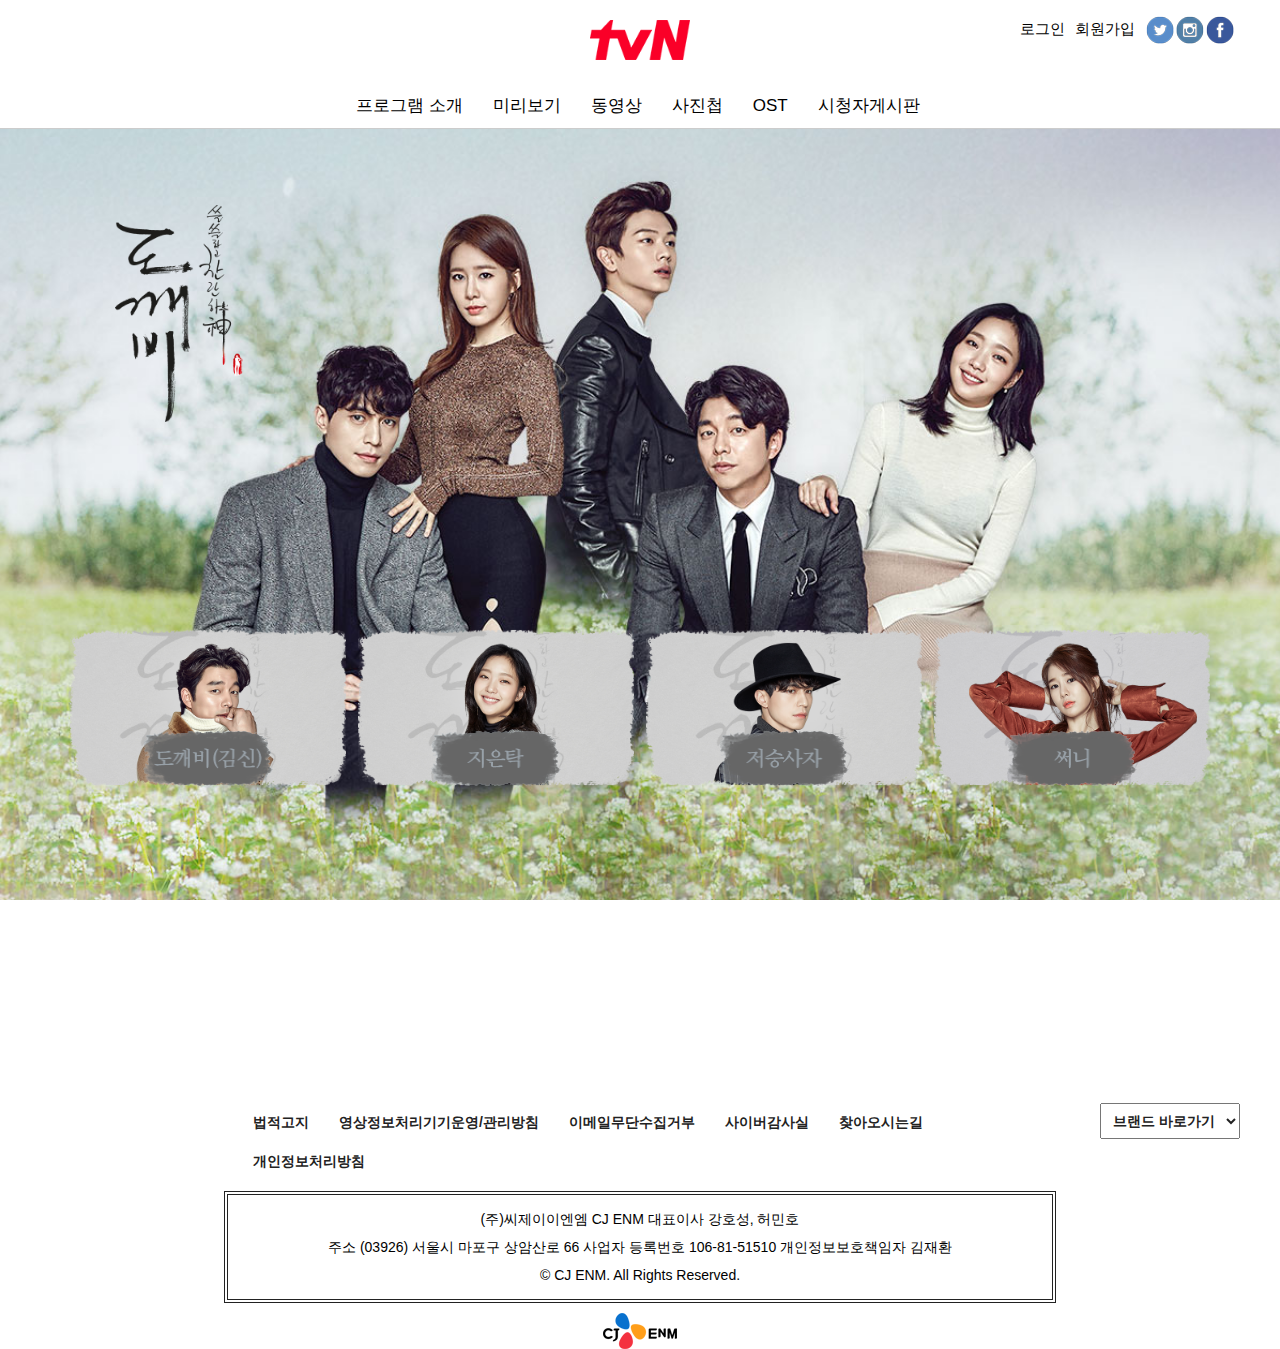
<file: 03.DKB_PJ_v2/index.html>
<!DOCTYPE html>
<html lang="ko">
<!-- 
    lang속성 - 웹페이지의 주요언어정보를 담는다
    웹접근성 필수속성(평등의 원칙!)
    언어코드 참조
    https://www.w3schools.com/tags/ref_language_codes.asp -->

<head>
    <!-- 인코딩 지정 메타태그 필수! -->
    <meta charset="UTF-8">
    <!-- 뷰포트 필수 - 미디어쿼리 적용 -->
    <meta name="viewport" content="width=device-width, initial-scale=1.0">
    <!-- 메타요소 정보 : 사이트의 요약정보를 전달하는 필수요소 특히 검색엔진에서 사이트정보를 수집할때 description의 정보를 수집한다! 또는 keyword의 정보도 수집하지만 구글에서는 keyword는 수집 대상이 아니라고 공식발표함 -->
    <meta name="description"
        content="불멸의 삶을 끝내기 위해 인간 신부가 필요한 도깨비, 그와 기묘한 동거를 시작한 기억상실증 저승사자. 그런 그들 앞에 &#39;도깨비 신부&#39;라 주장하는 &#39;죽었어야 할 운명&#39;의 소녀가 나타나며 벌어지는 神비로운 낭만 설화.">
    <meta name="keywords" content="도깨비, 도깨비,공유,김은숙,김고은,이동욱,유인나,육성재,금토드라마">
    <title>쓸쓸하고 찬란하신(神) 도깨비</title>
    <link rel="stylesheet" href="css/main.css">
    <link rel="stylesheet" href="css/media.css">
    
    <script src="./js/linksys.js"></script>
</head>

<body class="scbar">
    <!-- 
        [ 레이아웃 기본박스 구조 ]
            ((2중박스 구조))
            겉박스 - 영역좌우 끝까지 차지함
            속박스 - 내용을 특정크기로 중앙정렬(마.영.오!)
    -->
    <!-- 1. 상단영역 -->
    <div id="top">
        <header class="top ibx">

            <!-- 1-1. 로고 -->
            <h1 class="logo">
                <a href="#">
                    <img src="./images/tvnlogo2.png" alt="tvN로고">
                </a>
            </h1>

            <!-- 1-2. GNB메뉴 -->
            <nav class="gnb">
                <ul class="clb">
                    <li class="sm">
                        <a href="#">프로그램 소개</a>
                        <div class="smenu">
                            <ol>
                                <li><a href=#>프로그램 소개</a></li>
                                <li><a href=#>인물소개</a></li>
                                <li><a href=#>인물관계도</a></li>
                            </ol>
                        </div>
                    </li>
                    <li><a href="#">미리보기</a></li>
                    <li class="sm">
                        <a href="#">동영상</a>
                        <div class="smenu">
                            <ol>
                                <li><a href="#">클립영상</a></li>
                                <li><a href="#">다시보기</a></li>
                                <li><a href="#">예고편</a></li>
                                <li><a href="#">스페셜</a></li>
                            </ol>
                        </div>
                    </li>
                    <li class="sm">
                        <a href="#">사진첩</a>
                        <div class="smenu">
                            <ol>
                                <li><a href="#">현장 포토</a></li>
                                <li><a href="#">대표 포스터</a></li>
                            </ol>
                        </div>
                    </li>
                    <li><a href="#">OST</a></li>
                    <li><a href="#">시청자게시판</a></li>
                </ul>
            </nav>

            <!-- 1-3. 탑메뉴 -->
            <aside class="tmenu">
                <ul class="clb">
                    <li>
                        <a href="#">로그인</a>
                    </li>
                    <li>
                        <a href="#">회원가입</a>
                    </li>
                    <li>
                        <!-- sns메뉴 -->
                        <ol class="sns clb">
                            <li>
                                <a href="#">
                                    <span class="ir">
                                        트위터 바로가기
                                    </span>
                                </a>
                            </li>
                            <li>
                                <a href="#">
                                    <span class="ir">
                                        인스타그램 바로가기
                                    </span>
                                </a>
                            </li>
                            <li>
                                <a href="#">
                                    <span class="ir">
                                        인스타 바로가기
                                    </span>
                                </a>
                            </li>
                        </ol>
                    </li>
                </ul>
            </aside>
            <!-- 모바일용 햄버거버튼 -->
            <button class="ham"></button>
        </header>
    </div>
    <!-- 2. 메인영역 -->
    <div>
        <!-- 메인영역 속박스는 .ibx적용안함! -->
        <main class="cont">
            <!-- 전체캐릭터박스 -->
            <div class="cbx">
                <!-- 1. 공유 -->
                <section class="cat">
                    <!-- 캐릭터 이미지박스 -->
                    <figure class="ci">
                        <!-- 캐릭터 이미지 -->
                        <img src="./images/dc1.png" alt="공유">
                        <!-- 캐릭터 이름이미지 -->
                        <figcaption>
                            <img src="./images/d01.png" alt="진한이름">
                            <img src="./images/d011.png" alt="흐린이름">
                        </figcaption>
                    </figure>
                    <!-- 캐릭터 설명박스 -->
                    <article class="cd scbar">
                        <!-- 캐릭터 타이틀 -->
                        <h3>도깨비(김신), 939세</h3>
                        <!-- 캐릭터 설명 -->
                        <p>백성들은 그를 신(神)이라고 불렀다. 시뻘건 피를 뒤집어쓴 채 푸르게 안광을 빛내며 적들을 베는 그는 문자 그대로의 무신(武神)이었으나, 자신이 지키던 주군의 칼날에
                            죽었다. 영웅으로 살다 역적으로 죽어가던 김신에게 천상의 존재는 상인지 벌인지 모를 늙지도 죽지도 않는 생을 주었고, 그로부터 935년 동안 도깨비로 살았다. 심장에
                            검을 꽂은 채로. </p>

                        <p>“오직 도깨비 신부만이 그 검을 뽑을 것이다.” 지독히 낭만적인 저주였다. 그래서 쉬울 줄 알았지만 그가 만난 어떤 여자도 검을 발견하지 못한 채 불멸을 살던 어느
                            날. 자신을 도깨비 신부라고 소개하는 열아홉 살 소녀 은탁과 맞닥뜨린다. 그에게 도깨비 신부는 고통에서 벗어나 소멸할 수 있는 도구였다. 달리 말하면 은탁은 자신을
                            죽일 수 있는 유일무이한 무기였다. </p>

                        <p>죽고 싶게 괴로운 날은 은탁의 환심을 샀다가 아직 죽긴 일러 싶은 날은 멀리 했다가 하루에도 열 두 번씩 마음이 오락가락 했다. 은탁의 웃음에 그는 몇 번이나 어딘가를
                            돌아보고 싶은 마음에 사로잡혔다. 돌아서 한 번 더 보려는 것이 불멸의 삶인가, 너의 얼굴인가. 아, 너의 얼굴인 것 같다</p>
                    </article>
                </section>
                <!-- 2. 김고은 -->
                <section class="cat">
                    <!-- 캐릭터 이미지박스 -->
                    <figure class="ci">
                        <!-- 캐릭터 이미지 -->
                        <img src="./images/dc2.png" alt="김고은">
                        <!-- 캐릭터 이름이미지 -->
                        <figcaption>
                            <img src="./images/d02.png" alt="진한이름">
                            <img src="./images/d022.png" alt="흐린이름">
                        </figcaption>
                    </figure>
                    <!-- 캐릭터 설명박스 -->
                    <article class="cd scbar">
                        <!-- 캐릭터 타이틀 -->
                        <h3>지은탁, 19세</h3>
                        <!-- 캐릭터 설명 -->
                        <p>대한민국의 평범한 고3 수험생, 이고 싶지만 그녀의 인생은 태어날 때부터 평범하지 않았다. 어려서부터 다른 사람들 눈엔 보이지 않는 죽은 혼들이 보였고, 때문에 친구들
                            사이에선 늘 외톨이였다. 엄마 없는 하늘 아래 못된 이모와 이모를 꼭 닮은 이모 자식들의 모진 구박을 견디며 지낸 지 꼬박 십년. 온갖 불행 소스를 다 때려 넣은
                            잡탕 같은 이 인생이 어이가 없는 와중에, 도깨비를 만났다. 그리고 은탁은 도깨비 신부가 될 운명이란다. </p>

                        <p>미스터리 호러 가난물이었던 인생에 갑자기 판타지라는 이상한 장르가 끼었다. 촛불을 끄면 항상 도깨비가 나타났다. 호기심에 불러냈던 게 습관이 되고, 안 보면 보고
                            싶고, 도깨비를 기다리는 일은 아직 오지 않은 좋은 미래를 기다리는 것처럼 설렜다. 감정 기복이 심해서 성가실 때도 있지만, 가슴에 검이 꽂힌 채로 살면 그렇게
                            되겠거니 싶어 봐주기로 한다. 근데 그 검을 나보고 뽑아달란다. 그 말이 꼭 끝내자는 말처럼 아프다.</p>
                    </article>
                </section>
                <!-- 3. 이동욱 -->
                <section class="cat">
                    <!-- 캐릭터 이미지박스 -->
                    <figure class="ci">
                        <!-- 캐릭터 이미지 -->
                        <img src="./images/dc3.png" alt="이동욱">
                        <!-- 캐릭터 이름이미지 -->
                        <figcaption>
                            <img src="./images/d03.png" alt="진한이름">
                            <img src="./images/d033.png" alt="흐린이름">
                        </figcaption>
                    </figure>
                    <!-- 캐릭터 설명박스 -->
                    <article class="cd scbar">
                        <!-- 캐릭터 타이틀 -->
                        <h3>저승사자, 30대 후반 추정</h3>
                        <!-- 캐릭터 설명 -->
                        <p>죽는다는 건, 그와 선약이 생기는 거다. 누구나 그를 보면 놀란다. 처음엔 잘생겨서, 그 다음엔 내가 죽었구나 싶어서. 생의 마지막 순간에 마중 나오면서까지 저렇게
                            섹시할 필요가 있을까 싶다. 도깨비인 김신과 함께 살면서 하루에 열두 번씩 바뀌는 신의 변덕에 인내심이 한계를 느낄 때마다, 전생에 뭔 큰 죄를 짓긴 지었구나 싶지만
                            전생에 무엇이었는지, 인간이긴 했는지, 어떻게 저승사자가 됐는지 전혀 모른다. </p>

                        <p>죽음에서 눈을 떠보니 이미 저승사자였다. 저승사자가 되고 나선 날을 세는 것을 잊어버렸다. 그가 세어나가는 것은 무수한 망자들의 혼뿐. </p>

                        <p>그러던 어느 날, 우연히 마주친 한 여자, 써니에 현기증을 느꼈다. 처음 보는 게 분명한데 오래 그리워한 기분이었다. 써니의 예측 불가한 행동들은 상상력을 발휘해야
                            했고, 그의 서툰 행동들은 하나같이 오답이었다. 이게 다 연애를 드라마로만 배운 탓이다. 그는 헷갈렸다. 이것은 신의 계획일까, 실수일까.</p>
                    </article>
                </section>
                <!-- 4. 유인나 -->
                <section class="cat">
                    <!-- 캐릭터 이미지박스 -->
                    <figure class="ci">
                        <!-- 캐릭터 이미지 -->
                        <img src="./images/dc4.png" alt="유인나">
                        <!-- 캐릭터 이름이미지 -->
                        <figcaption>
                            <img src="./images/d04.png" alt="진한이름">
                            <img src="./images/d044.png" alt="흐린이름">
                        </figcaption>
                    </figure>
                    <!-- 캐릭터 설명박스 -->
                    <article class="cd scbar">
                        <!-- 캐릭터 타이틀 -->
                        <h3>써니, 20대 중후반</h3>
                        <!-- 캐릭터 설명 -->
                        <p>혈혈단신 천애고아. 철없이 사는 여자가 세상 살기 가장 편하다는 걸 일찍부터 깨달았다. 남자의 외모는 내면으로 들어가는 창이고, 김중배의 다이아몬드는 잡는 게 당연한
                            거고, 진정한 사랑은 통장 잔고에서 느껴진다. 누군가의 첫사랑이 되는 게 세상에서 제일 쉬웠던 써니의 나이 곧 서른이었다. </p>

                        <p>그 남자, 저승사자를 처음 만난 건 갖고 싶은 반지를 발견했을 때였다. 그는 그녀에게 양보하지 않은 최초의 남자였다. 첫눈에 반했다고 넘겨짚기엔 너무, 슬픈 눈이었다.
                            시계며 차림새만 대충 훑어도 연봉 1억에 딱 봐도 연애 못해본 모태솔로인 줄만 알았는데, 만날수록 이상한 남자다. 두문불출하기 일쑤고 직업, 나이, 과거사 그 무엇도
                            알려주지 않는다. 처음엔 그저 잘생긴 호구로 생각했는데, 그 슬펐던 눈이 자꾸 눈에 밟힌다. 동정은 특기가 아닌데도.</p>
                    </article>
                </section>
            </div>


        </main>
    </div>

    <!-- 3. 하단영역 -->
    <div id="info">
        <footer class="info ibx">
            <!-- 3-1. 하단링크 -->
            <div class="blink">
                <ul class="clb">
                    <li><a href="#">법적고지</a></li>
                    <li><a href="#">영상정보처리기기운영/관리방침</a></li>
                    <li><a href="#">이메일무단수집거부</a></li>
                    <li><a href="#">사이버감사실</a></li>
                    <li><a href="#">찾아오시는길</a></li>
                    <li><a href="#">개인정보처리방침</a></li>
                </ul>
            </div>
            <!-- 3-2. 회사정보 -->
            <div class="addr">
                <address>
                    (주)씨제이이엔엠 CJ ENM 대표이사 강호성, 허민호 <br>
                    주소 (03926) 서울시 마포구 상암산로 66 사업자 등록번호 106-81-51510 개인정보보호책임자 김재환 <br>
                    © CJ ENM. All Rights Reserved.
                </address>
            </div>
            <!-- 3-3. 하단로고 -->
            <div class="blogo">
                <img src="images/blogo.png" alt="하단로고">
            </div>
            <!-- 3-4. 바로가기 -->
            <div class="brand">
                <select name="sel" id="sel">
                    <option value="init">브랜드 바로가기</option>
                    <option value="tvn">tvN</option>
                    <option value="ocn">OCN</option>
                    <option value="mnet">MNET</option>
                </select>
            </div>
            <!-- 
                [ select 요소 ]
                - 지정된 값을 선택하는 입력요소
                - name속성은 폼요소로 전송시 사용됨
                - 하위필수요소 : option - 각 선택항목
                - 옵션을 그룹화하는 요소 : optgroup
                - 유의사항 : 값을 선택할 경우 선택값은
                option 요소의 속성인 value값을 읽어감
                단, value를 안쓸 수 있는데 안쓰게되면
                내부 데이터값을 읽어감
             -->
        </footer>
    </div>


</body>

</html>
</file>
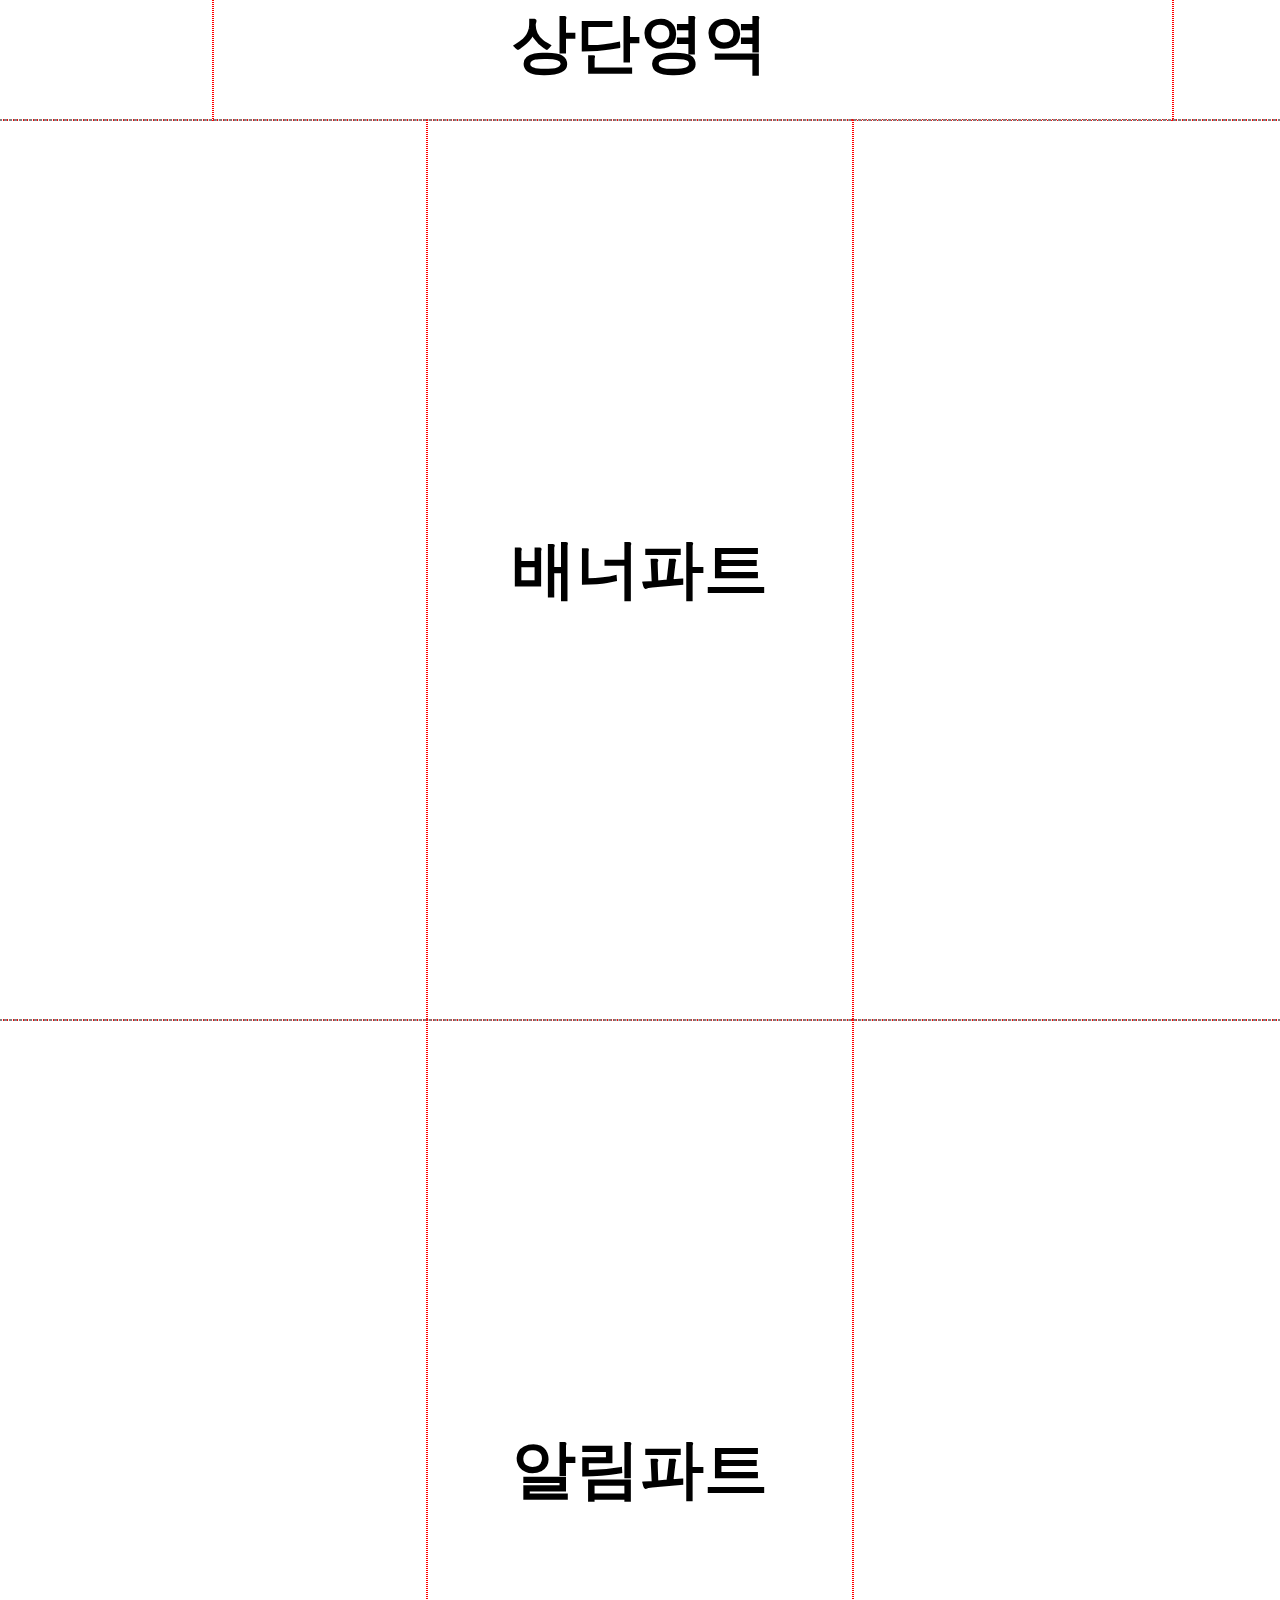
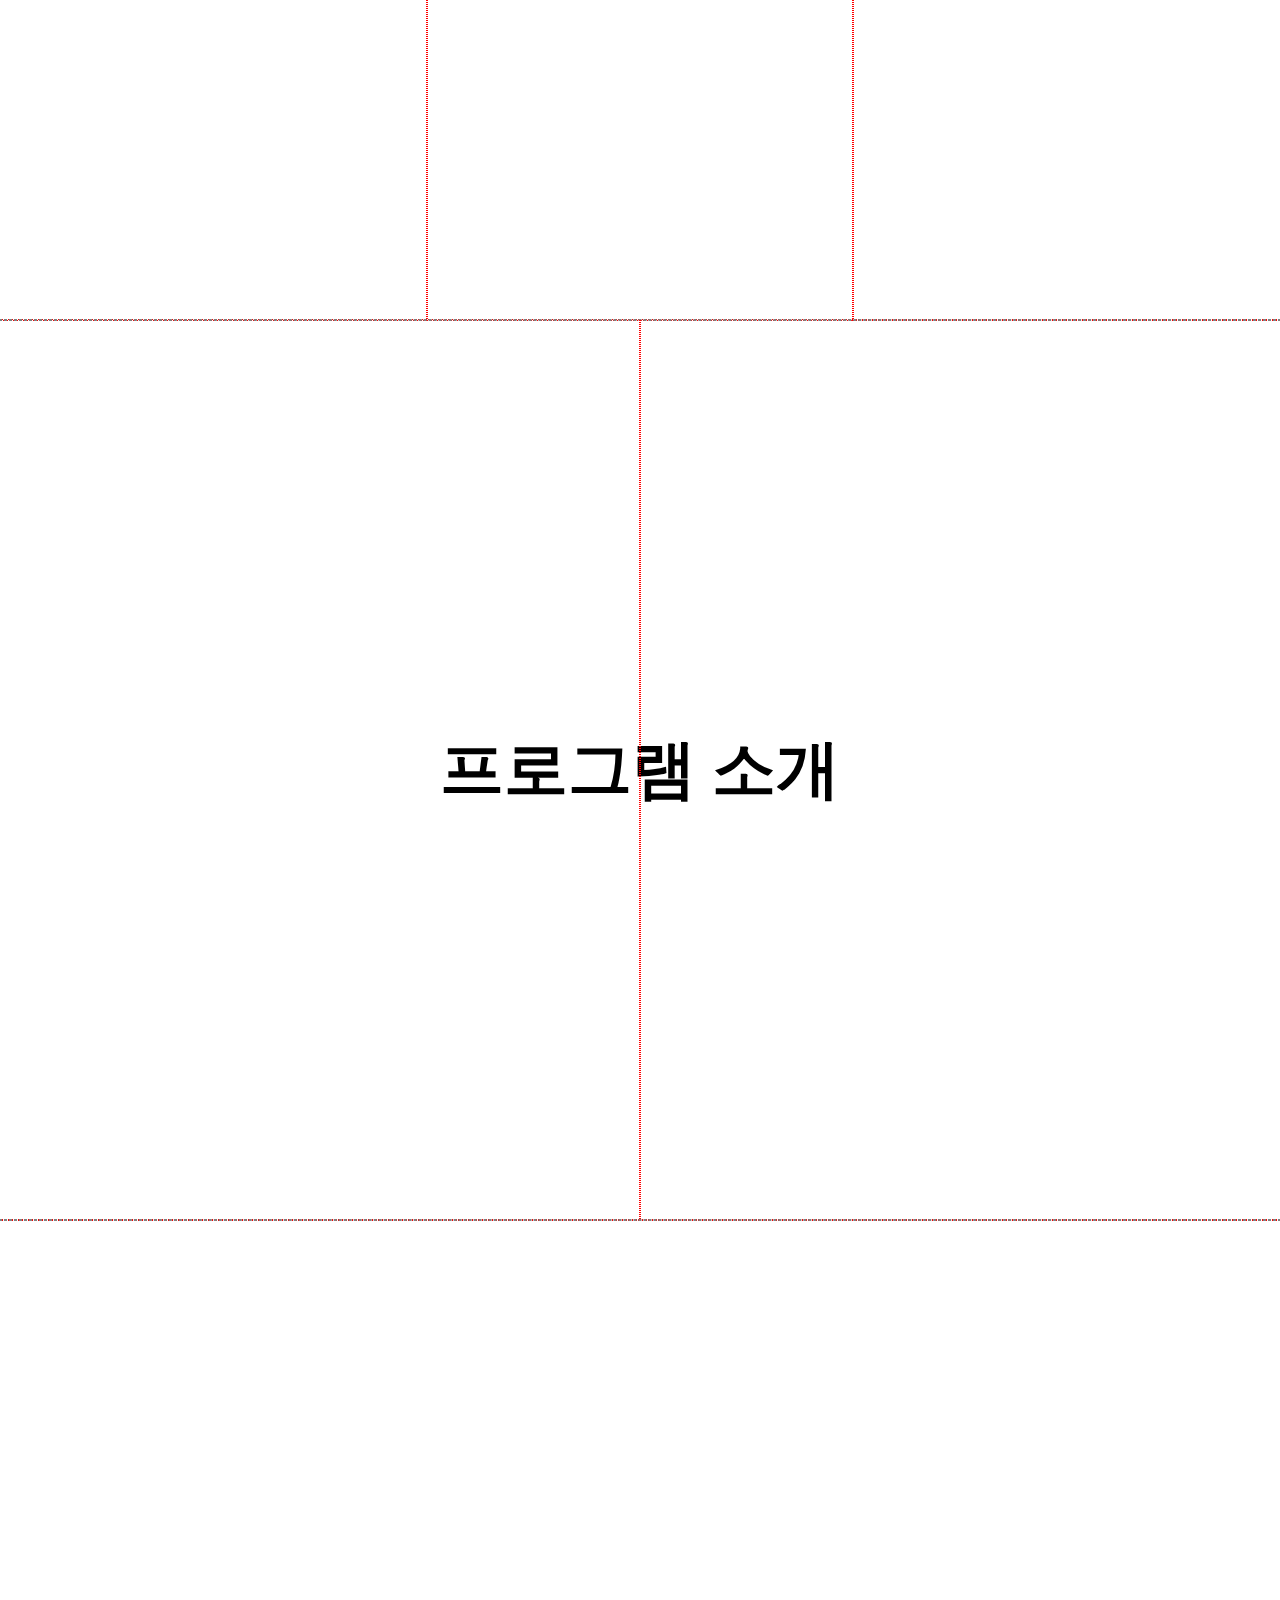
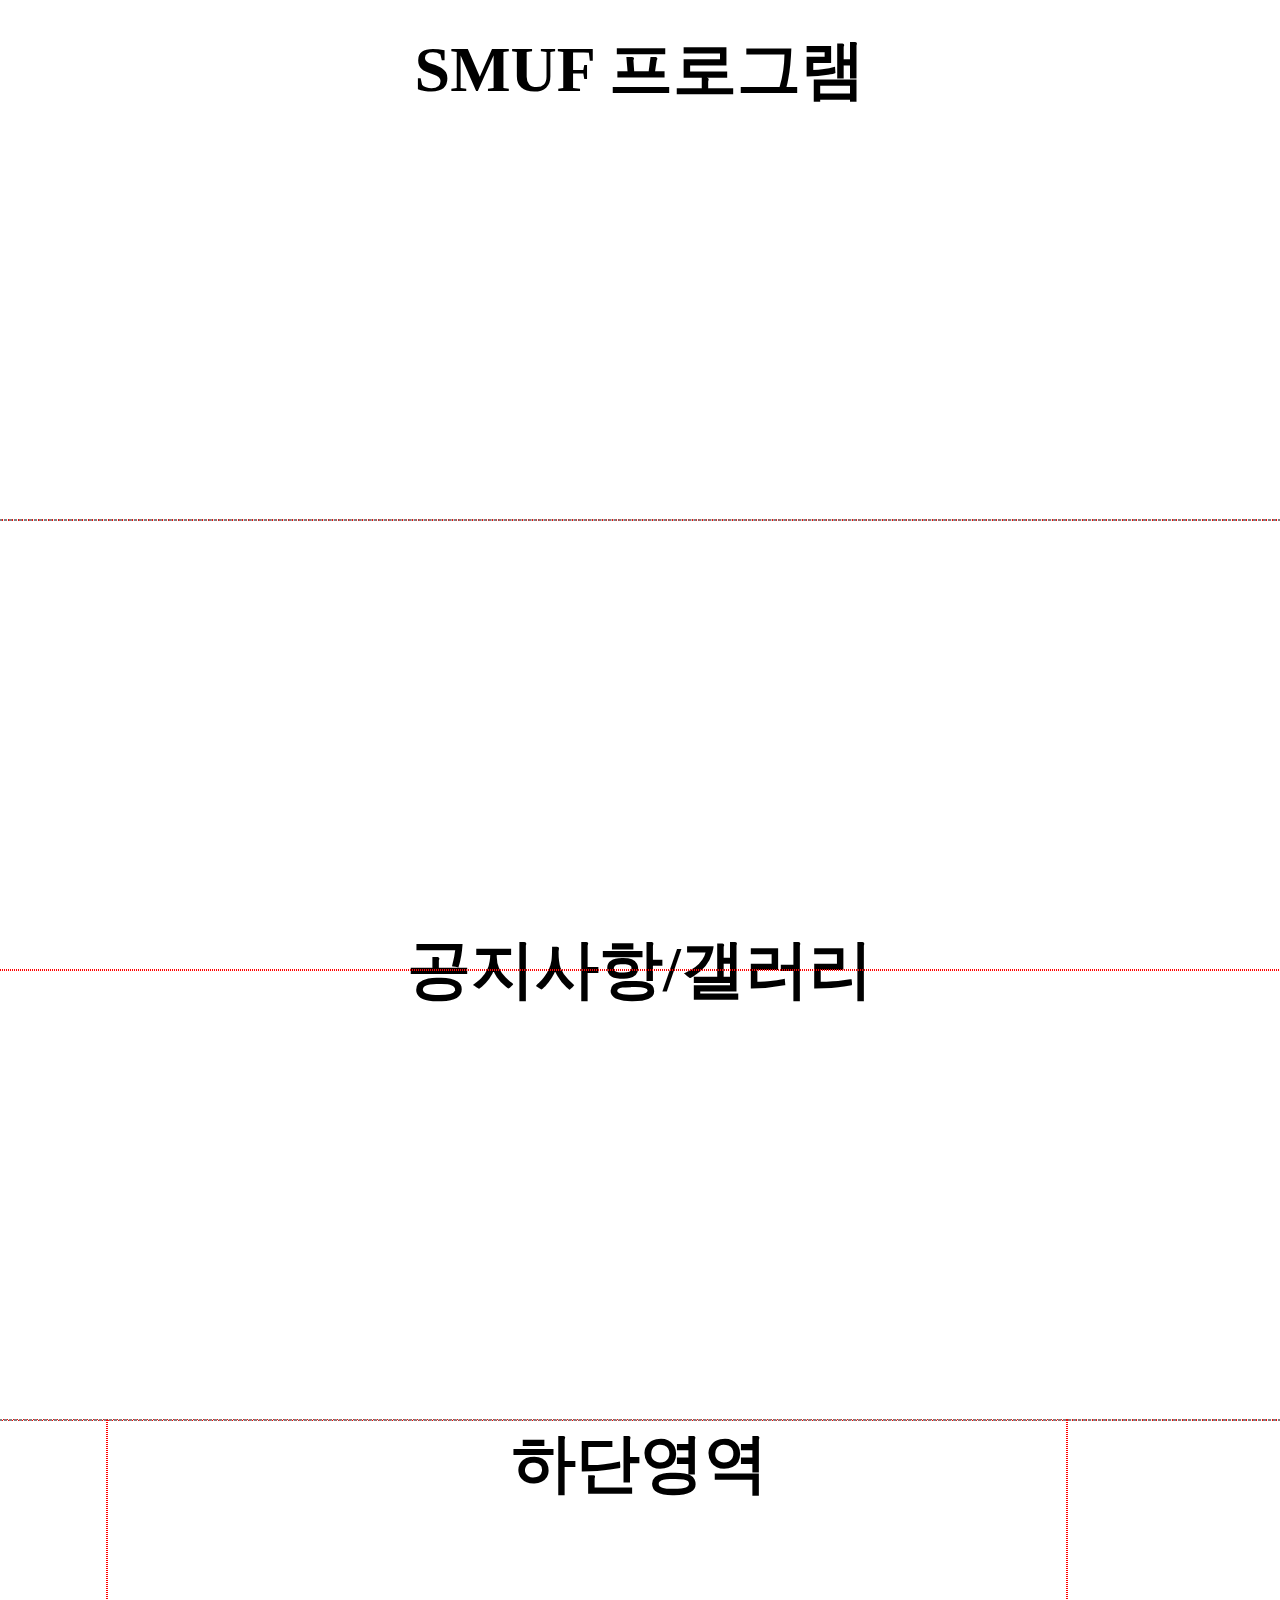
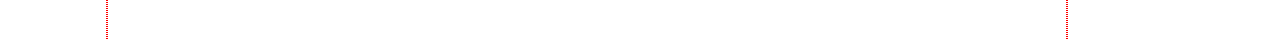
<file: layout3.html>
<!DOCTYPE html>
<html lang="en">

<head>
    <meta charset="UTF-8">
    <meta name="viewport" content="width=device-width, initial-scale=1.0">

    <link rel="stylesheet" href="./css/layout3.css">

    <title>레이아웃 연습3</title>
</head>

<body>
    <!-- 샘플 사이트
    https://www.seoulmusicfestival.co.kr/kor/ -->

    <!-- 
        [ 구성분석 ]
        1. 7개 파트 : 겉박스 + 속박스 (max-width 마영오박스)
            (1) 상단영역
            (2) 컨텐츠영역1
            (3) 컨텐츠영역2
            (4) 컨텐츠영역3
            (5) 컨텐츠영역4
            (6) 컨텐츠영역5
            (7) 하단영역
        -->

    <!-- (1) 상단영역 -->
    <div>
        <header class="ibx top">
            <h1>상단영역</h1>
            <div class="cbx col-2"></div>
            <div class="cbx col-9"></div>
            <div class="cbx col-1"></div>
        </header>
    </div>
    <!-- (2) 컨텐츠영역1 -->
    <div>
        <section class="ibx cont ct1">
            <h2>배너파트</h2>
            <div class="cbx col-4"></div>
            <div class="cbx col-4"></div>
            <div class="cbx col-4"></div>
        </section>
    </div>
    <!-- (3) 컨텐츠영역2 -->
    <div>
        <section class="ibx cont ct2">
            <h2>알림파트</h2>
            <div class="cbx col-4"></div>
            <div class="cbx col-4"></div>
            <div class="cbx col-4"></div>
        </section>
    </div>
    <!-- (4) 컨텐츠영역3 -->
    <div>
        <section class="ibx cont ct3">
            <h2>프로그램 소개</h2>
            <div class="cbx col-6"></div>
            <div class="cbx col-6"></div>
        </section>
    </div>
    <!-- (5) 컨텐츠영역4 -->
    <div>
        <section class="ibx cont ct4">
            <h2>SMUF 프로그램</h2>
            <div class="cbx col-12"></div>
        </section>
    </div>
    <!-- (6) 컨텐츠영역5 -->
    <div>
        <section class="ibx cont ct5">
            <h2>공지사항/갤러리</h2>
            <div class="cbx col-12"></div>
            <div class="cbx col-12"></div>
        </section>
    </div>
    <!-- (7) 하단영역 -->
    <div>
        <footer class="ibx info">
            <h2>하단영역</h2>
            <div class="cbx col-1"></div>
            <div class="cbx col-9"></div>
            <div class="cbx col-2"></div>
        </footer>
    </div>

</body>

</html>
</file>
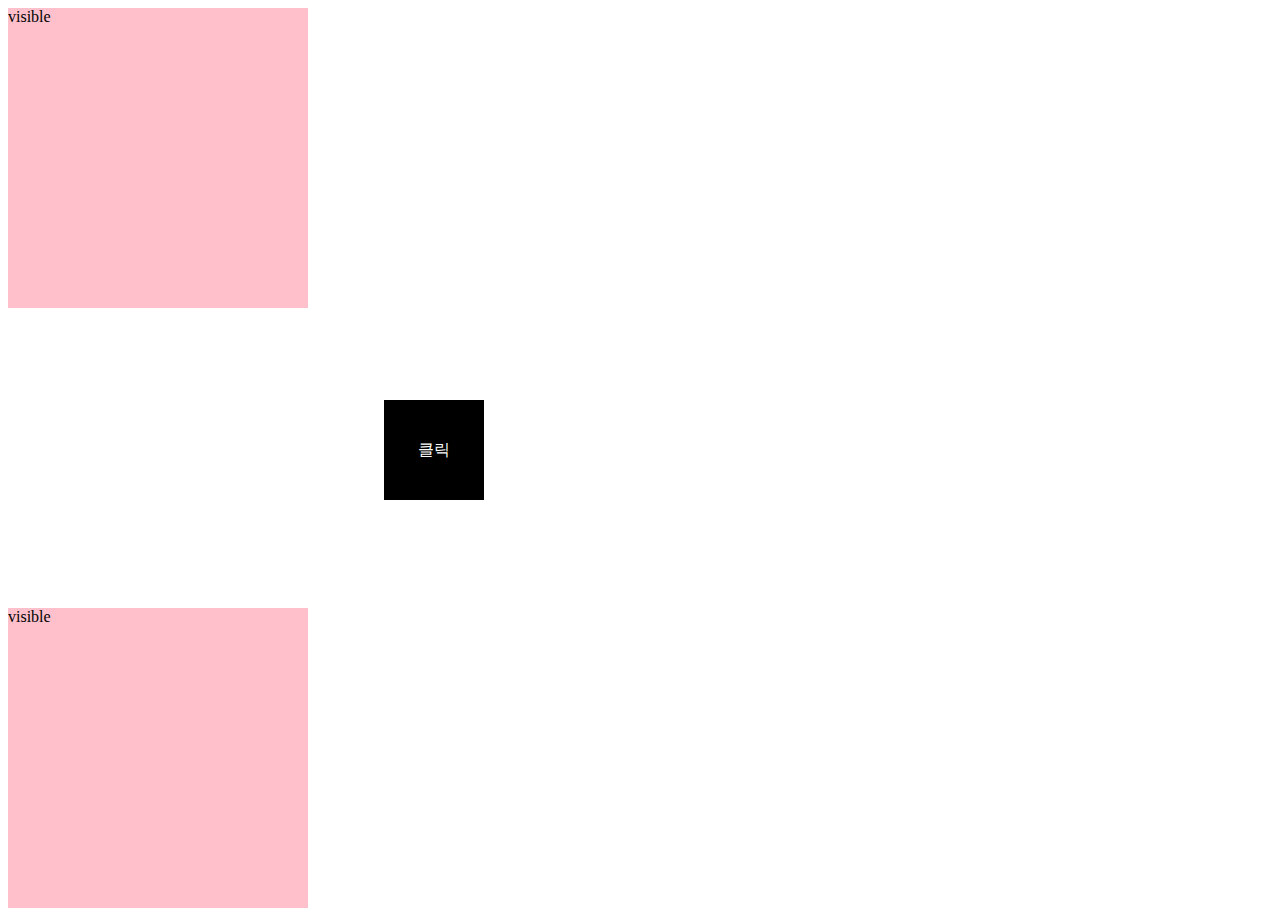
<file: t.html>
<!DOCTYPE html>
<html lang="ko">
<head>
    <meta charset="UTF-8">
    <meta name="viewport" content="width=device-width, initial-scale=1.0">
    <script src="project/js/jquery-3.6.1.min.js"></script>
    <title>test</title>

    <style>
        .a, .c {
            visibility: visible;
            width: 300px;
            height: 300px;
            background-color: pink;
        }
        .b {
            visibility: hidden;
            width: 300px;
            height: 300px;
            background-color: skyblue;
            opacity: 0;
        }
        .d {
            position: absolute;
            /* left: 50%; */
            /* transform: translateX(-50%); */
            top: 50%;
            transform: translateY(-50%);
            left: 30%;
            width: 100px;
            height: 100px;
            background-color: black;
            text-align: center;
            line-height: 100px;
        }
        .e {
            color: #fff;
        }
    </style>

    <script>
        $(()=>{
            $(".d").click(()=>{
                $(".b").css({visibility:"visible"}).animate({
                    opacity: "1"
                }, 1000)
            })
        })
    </script>
</head>
<body>
    <div class="a">visible</div>
    <div class="b">hidden</div>
    <div class="c">visible</div>
    <div class="d">
        <div class="e">클릭</div>
    </div>
</body>
</html>
</file>
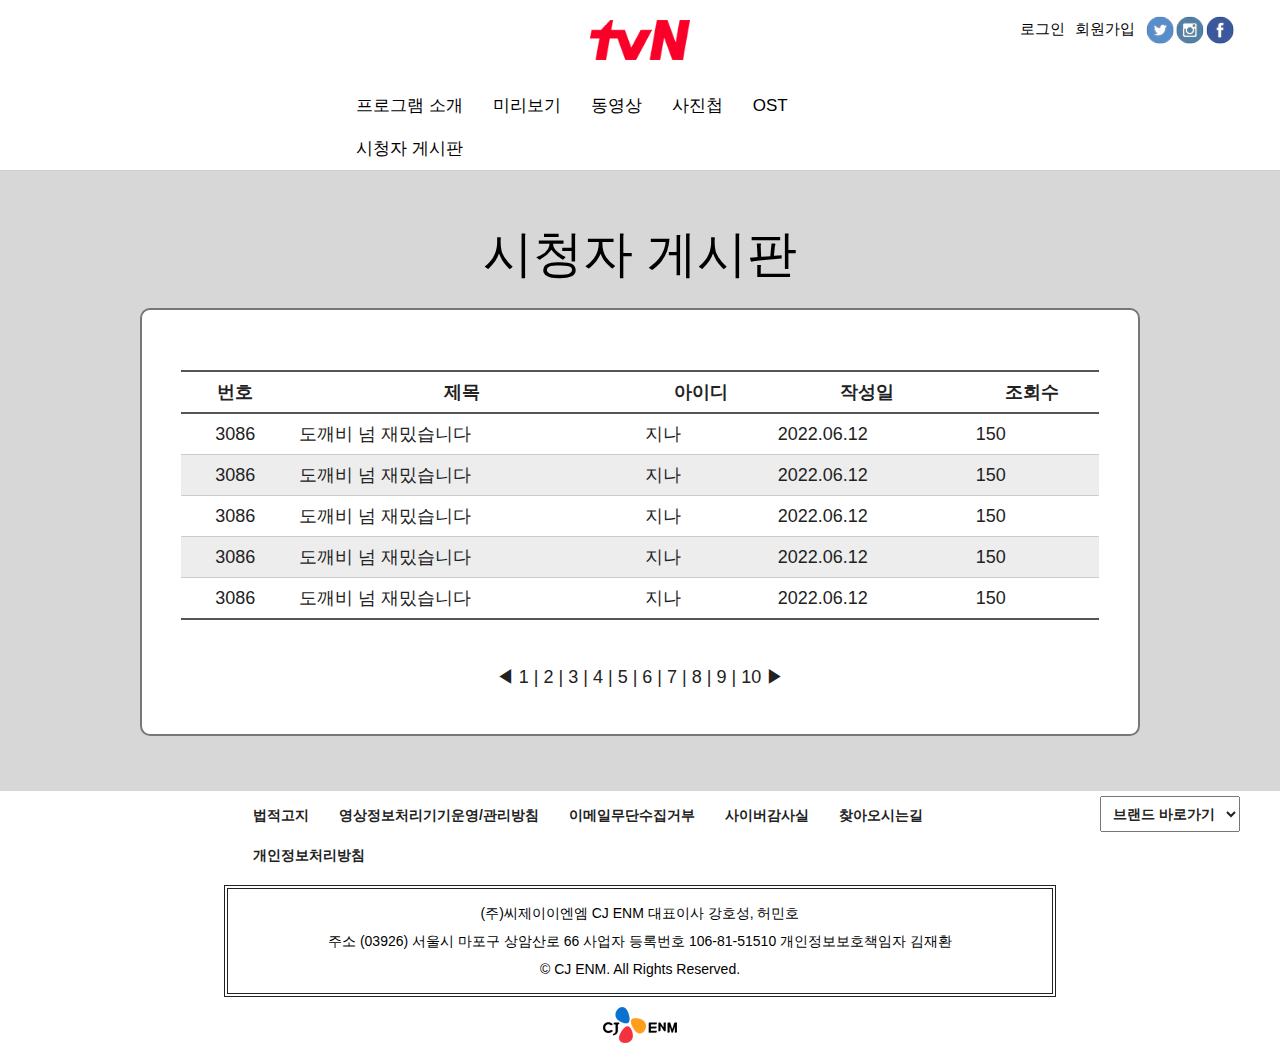
<file: 03.DKB_PJ_v2/board.html>
<!DOCTYPE html>
<html lang="ko">
    <head>
    <!-- 인코딩 지정 메타태그 필수! -->
    <meta charset="UTF-8">
    <!-- 뷰포트 필수! - 미디어쿼리 적용위해! -->
    <meta name="viewport" content="width=device-width, initial-scale=1.0">
    <!-- 메타요소 정보 : 사이트의 요약정보를 전달하는 필수요소 특히 검색엔진에서 사이트정보를 수집할때 description의 정보를 수집한다! 또는 keyword의 정보도 수집하지만 구글에서는 keyword는 수집 대상이 아니라고 공식발표함 -->
    <meta name="description"
        content="불멸의 삶을 끝내기 위해 인간 신부가 필요한 도깨비, 그와 기묘한 동거를 시작한 기억상실증 저승사자. 그런 그들 앞에 &#39;도깨비 신부&#39;라 주장하는 &#39;죽었어야 할 운명&#39;의 소녀가 나타나며 벌어지는 神비로운 낭만 설화.">
    <meta name="keywords" content="도깨비, 도깨비,공유,김은숙,김고은,이동욱,유인나,육성재,금토드라마">
    <title>쓸쓸하고 찬란하신(神) 도깨비 - 시청자게시판</title>
    <!-- 폰트어썸 CDN CSS 버전6 -->
    <link rel="stylesheet" href="https://cdnjs.cloudflare.com/ajax/libs/font-awesome/6.2.0/css/all.min.css">
    <!-- 시청자게시판 페이지 CSS -->
    <link rel="stylesheet" href="css/board.css">
    <!-- 미디어쿼리는 메인css 아래위치(덮어씀!) -->
    <link rel="stylesheet" href="css/media.css">
    <script src="./js/linksys.js"></script>
</head>

<body class="scbar">
    <!-- 1. 상단영역 -->
    <div id="top">
        <header class="top ibx">
            <!-- 1-1.로고 -->
            <h1 class="logo">
                <a href="#">
                    <img src="./images/tvnlogo2.png" alt="tvN로고">
                </a>
            </h1>
            <!-- 1-2.GNB메뉴 -->
            <nav class="gnb">
                <ul class="clb">
                    <li class="sm">
                        <a href="#">프로그램 소개</a>
                        <div class="smenu">
                            <ol>
                                <li><a href="#">프로그램 소개</a></li>
                                <li><a href="#">인물소개</a></li>
                                <li><a href="#">인물관계도</a></li>
                            </ol>
                        </div>
                    </li>
                    <li><a href="#">미리보기</a></li>
                    <li class="sm">
                        <a href="#">동영상</a>
                        <div class="smenu">
                            <ol>
                                <li><a href="#">클립영상</a></li>
                                <li><a href="#">다시보기</a></li>
                                <li><a href="#">예고편</a></li>
                                <li><a href="#">스페셜</a></li>
                            </ol>
                        </div>
                    </li>
                    <li class="sm">
                        <a href="#">사진첩</a>
                        <div class="smenu">
                            <ol>
                                <li><a href="#">현장 포토</a></li>
                                <li><a href="#">대표 포스터</a></li>
                            </ol>
                        </div>
                    </li>
                    <li><a href="#">OST</a></li>
                    <li><a href="#">시청자 게시판</a></li>
                </ul>
            </nav>
            <!-- 1-3.탑메뉴 -->
            <aside class="tmenu">
                <ul class="clb">
                    <li>
                        <a href="#">로그인</a>
                    </li>
                    <li>
                        <a href="#">회원가입</a>
                    </li>
                    <li>
                        <!-- sns메뉴 -->
                        <ol class="sns clb">
                            <li>
                                <a href="#">
                                    <span class="ir">
                                        트위터 바로가기
                                    </span>
                                </a>
                            </li>
                            <li>
                                <a href="#">
                                    <span class="ir">
                                        인스타그램 바로가기
                                    </span>
                                </a>
                            </li>
                            <li>
                                <a href="#">
                                    <span class="ir">
                                        페이스북 바로가기
                                    </span>
                                </a>
                            </li>
                        </ol>
                    </li>
                </ul>
            </aside>
            <!-- 모바일용 햄버거버튼 -->
            <button class="ham"></button>
        </header>
    </div>
    <!-- 2. 메인영역 -->
    <div id="cont">
        <main class="cont ibx">
            <!-- 2-1.타이틀 -->
            <h2 class="stit">시청자 게시판</h2>
            <!-- 2-2.컨텐츠박스 -->
            <section class="scont">
                <table class="tbl" id="drama">
                    <!-- 1.테이블 머릿부분 -->
                    <thead>
                        <tr>
                            <th>번호</th>
                            <th>제목</th>
                            <th>아이디</th>
                            <th>작성일</th>
                            <th>조회수</th>
                        </tr>
                    </thead>
                    <!-- 3.테이블 메인부분 -->
                    <tbody>
                        <tr>
                            <td>3086</td>
                            <td>도깨비 넘 재밌습니다</td>
                            <td>지나</td>
                            <td>2022.06.12</td>
                            <td>150</td>
                        </tr>
                        <tr>
                            <td>3086</td>
                            <td>도깨비 넘 재밌습니다</td>
                            <td>지나</td>
                            <td>2022.06.12</td>
                            <td>150</td>
                        </tr>
                        <tr>
                            <td>3086</td>
                            <td>도깨비 넘 재밌습니다</td>
                            <td>지나</td>
                            <td>2022.06.12</td>
                            <td>150</td>
                        </tr>
                        <tr>
                            <td>3086</td>
                            <td>도깨비 넘 재밌습니다</td>
                            <td>지나</td>
                            <td>2022.06.12</td>
                            <td>150</td>
                        </tr>
                        <tr>
                            <td>3086</td>
                            <td>도깨비 넘 재밌습니다</td>
                            <td>지나</td>
                            <td>2022.06.12</td>
                            <td>150</td>
                        </tr>
                    </tbody>
                    <!-- 4.테이블 하단부분-->
                    <tfoot>
                        <tr>
                            <td colspan="5">
                                ◀ 1 | <a href="#">2</a> | <a href="#">3</a> | <a href="#">4</a> | <a href="#">5</a> | <a href="#">6</a> | <a href="#">7</a> | <a href="#">8</a> | <a href="#">9</a> | <a href="#">10</a> ▶
                            </td>
                        </tr>
                    </tfoot>
                </table>
            </section>
        </main>
    </div>

    <!-- 3. 하단영역 -->
    <div id="info">
        <footer class="info ibx">
            <!-- 3-1. 하단링크 -->
            <div class="blink">
                <ul class="clb">
                    <li><a href="#">법적고지</a></li>
                    <li><a href="#">영상정보처리기기운영/관리방침</a></li>
                    <li><a href="#">이메일무단수집거부</a></li>
                    <li><a href="#">사이버감사실</a></li>
                    <li><a href="#">찾아오시는길</a></li>
                    <li><a href="#">개인정보처리방침</a></li>
                </ul>
            </div>
            <!-- 3-2. 회사정보 -->
            <div class="addr">
                <address>
                    (주)씨제이이엔엠 CJ ENM 대표이사 강호성, 허민호 <br>
                    주소 (03926) 서울시 마포구 상암산로 66 사업자 등록번호 106-81-51510 개인정보보호책임자 김재환 <br>
                    © CJ ENM. All Rights Reserved.
                </address>
            </div>
            <!-- 3-3. 하단로고 -->
            <div class="blogo">
                <img src="images/blogo.png" alt="하단로고">
            </div>
            <!-- 3-4. 바로가기 -->
            <div class="brand">
                <select name="sel" id="sel">
                    <option value="init">브랜드 바로가기</option>
                    <option value="tvn">tvN</option>
                    <option value="ocn">OCN</option>
                    <option value="mnet">MNET</option>
                </select>
            </div>
            <!-- 
                [ select 요소 ]
                - 지정된 값을 선택하는 입력요소
                - name속성은 폼요소로 전송시 사용됨
                - 하위필수요소 : option - 각 선택항목
                - 옵션을 그룹화하는 요소 : optgroup
                - 유의사항 : 값을 선택할 경우 선택값은
                option 요소의 속성인 value값을 읽어감
                단, value를 안쓸 수 있는데 안쓰게되면
                내부 데이터값을 읽어감

             -->
        </footer>
    </div>


</body>

</html>
</file>
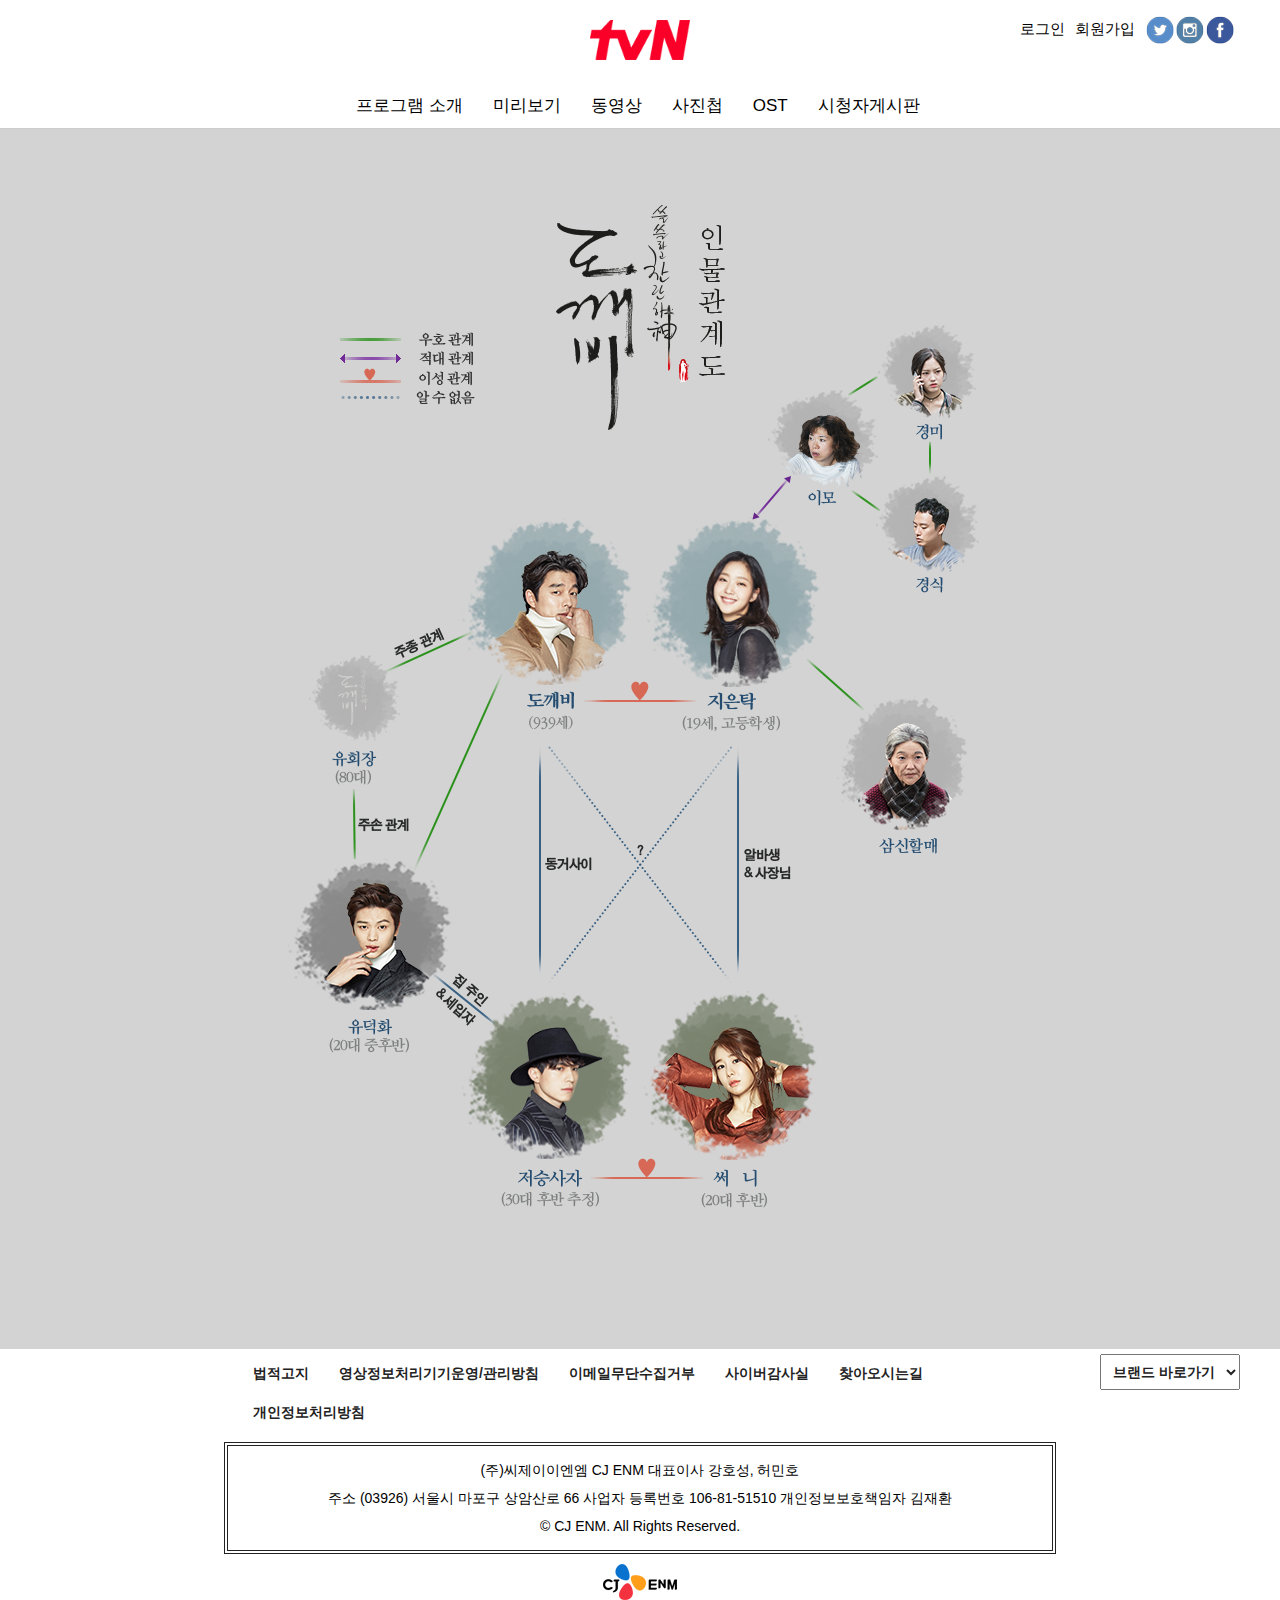
<file: 03.DKB_PJ_v2/cat.html>
<!DOCTYPE html>
<html lang="ko">
<!-- 
    lang속성 - 웹페이지의 주요언어정보를 담는다
    웹접근성 필수속성(평등의 원칙!)
    언어코드 참조
    https://www.w3schools.com/tags/ref_language_codes.asp -->

<head>
    <!-- 인코딩 지정 메타태그 필수! -->
    <meta charset="UTF-8">
    <!-- 뷰포트 필수 - 미디어쿼리 적용 -->
    <meta name="viewport" content="width=device-width, initial-scale=1.0">
    <!-- 메타요소 정보 : 사이트의 요약정보를 전달하는 필수요소 특히 검색엔진에서 사이트정보를 수집할때 description의 정보를 수집한다! 또는 keyword의 정보도 수집하지만 구글에서는 keyword는 수집 대상이 아니라고 공식발표함 -->
    <meta name="description"
        content="불멸의 삶을 끝내기 위해 인간 신부가 필요한 도깨비, 그와 기묘한 동거를 시작한 기억상실증 저승사자. 그런 그들 앞에 &#39;도깨비 신부&#39;라 주장하는 &#39;죽었어야 할 운명&#39;의 소녀가 나타나며 벌어지는 神비로운 낭만 설화.">
    <meta name="keywords" content="도깨비, 도깨비,공유,김은숙,김고은,이동욱,유인나,육성재,금토드라마">
    <title>쓸쓸하고 찬란하신(神) 도깨비 - 인물관계도</title>
    <link rel="stylesheet" href="css/cat.css">
    <link rel="stylesheet" href="css/media.css">
    <script src="./js/linksys.js"></script>
</head>

<body class="scbar">
    <!-- 
        [ 레이아웃 기본박스 구조 ]
            ((2중박스 구조))
            겉박스 - 영역좌우 끝까지 차지함
            속박스 - 내용을 특정크기로 중앙정렬(마.영.오!)
    -->
    <!-- 1. 상단영역 -->
    <div id="top">
        <header class="top ibx">

            <!-- 1-1. 로고 -->
            <h1 class="logo">
                <a href="#">
                    <img src="./images/tvnlogo2.png" alt="tvN로고">
                </a>
            </h1>

            <!-- 1-2. GNB메뉴 -->
            <nav class="gnb">
                <ul class="clb">
                    <li class="sm">
                        <a href="#">프로그램 소개</a>
                        <div class="smenu">
                            <ol>
                                <li><a href=#>프로그램 소개</a></li>
                                <li><a href=#>인물소개</a></li>
                                <li><a href=#>인물관계도</a></li>
                            </ol>
                        </div>
                    </li>
                    <li><a href="#">미리보기</a></li>
                    <li class="sm">
                        <a href="#">동영상</a>
                        <div class="smenu">
                            <ol>
                                <li><a href="#">클립영상</a></li>
                                <li><a href="#">다시보기</a></li>
                                <li><a href="#">예고편</a></li>
                                <li><a href="#">스페셜</a></li>
                            </ol>
                        </div>
                    </li>
                    <li class="sm">
                        <a href="#">사진첩</a>
                        <div class="smenu">
                            <ol>
                                <li><a href="#">현장 포토</a></li>
                                <li><a href="#">대표 포스터</a></li>
                            </ol>
                        </div>
                    </li>
                    <li><a href="#">OST</a></li>
                    <li><a href="#">시청자게시판</a></li>
                </ul>
            </nav>

            <!-- 1-3. 탑메뉴 -->
            <aside class="tmenu">
                <ul class="clb">
                    <li>
                        <a href="#">로그인</a>
                    </li>
                    <li>
                        <a href="#">회원가입</a>
                    </li>
                    <li>
                        <!-- sns메뉴 -->
                        <ol class="sns clb">
                            <li>
                                <a href="#">
                                    <span class="ir">
                                        트위터 바로가기
                                    </span>
                                </a>
                            </li>
                            <li>
                                <a href="#">
                                    <span class="ir">
                                        인스타그램 바로가기
                                    </span>
                                </a>
                            </li>
                            <li>
                                <a href="#">
                                    <span class="ir">
                                        인스타 바로가기
                                    </span>
                                </a>
                            </li>
                        </ol>
                    </li>
                </ul>
            </aside>
            <!-- 모바일용 햄버거버튼 -->
            <button class="ham"></button>
        </header>
    </div>
    <!-- 2. 메인영역 -->
    <div id="cont">
        <main class="cont ibx">
            <img src="./images/cat.png" alt="인물관계도" id="catimg">
        </main>
    </div>

    <!-- 3. 하단영역 -->
    <div id="info">
        <footer class="info ibx">
            <!-- 3-1. 하단링크 -->
            <div class="blink">
                <ul class="clb">
                    <li><a href="#">법적고지</a></li>
                    <li><a href="#">영상정보처리기기운영/관리방침</a></li>
                    <li><a href="#">이메일무단수집거부</a></li>
                    <li><a href="#">사이버감사실</a></li>
                    <li><a href="#">찾아오시는길</a></li>
                    <li><a href="#">개인정보처리방침</a></li>
                </ul>
            </div>
            <!-- 3-2. 회사정보 -->
            <div class="addr">
                <address>
                    (주)씨제이이엔엠 CJ ENM 대표이사 강호성, 허민호 <br>
                    주소 (03926) 서울시 마포구 상암산로 66 사업자 등록번호 106-81-51510 개인정보보호책임자 김재환 <br>
                    © CJ ENM. All Rights Reserved.
                </address>
            </div>
            <!-- 3-3. 하단로고 -->
            <div class="blogo">
                <img src="images/blogo.png" alt="하단로고">
            </div>
            <!-- 3-4. 바로가기 -->
            <div class="brand">
                <select name="sel" id="sel">
                    <option value="init">브랜드 바로가기</option>
                    <option value="tvn">tvN</option>
                    <option value="ocn">OCN</option>
                    <option value="mnet">MNET</option>
                </select>
            </div>
            <!-- 
                [ select 요소 ]
                - 지정된 값을 선택하는 입력요소
                - name속성은 폼요소로 전송시 사용됨
                - 하위필수요소 : option - 각 선택항목
                - 옵션을 그룹화하는 요소 : optgroup
                - 유의사항 : 값을 선택할 경우 선택값은
                option 요소의 속성인 value값을 읽어감
                단, value를 안쓸 수 있는데 안쓰게되면
                내부 데이터값을 읽어감
             -->
        </footer>
    </div>


</body>

</html>
</file>
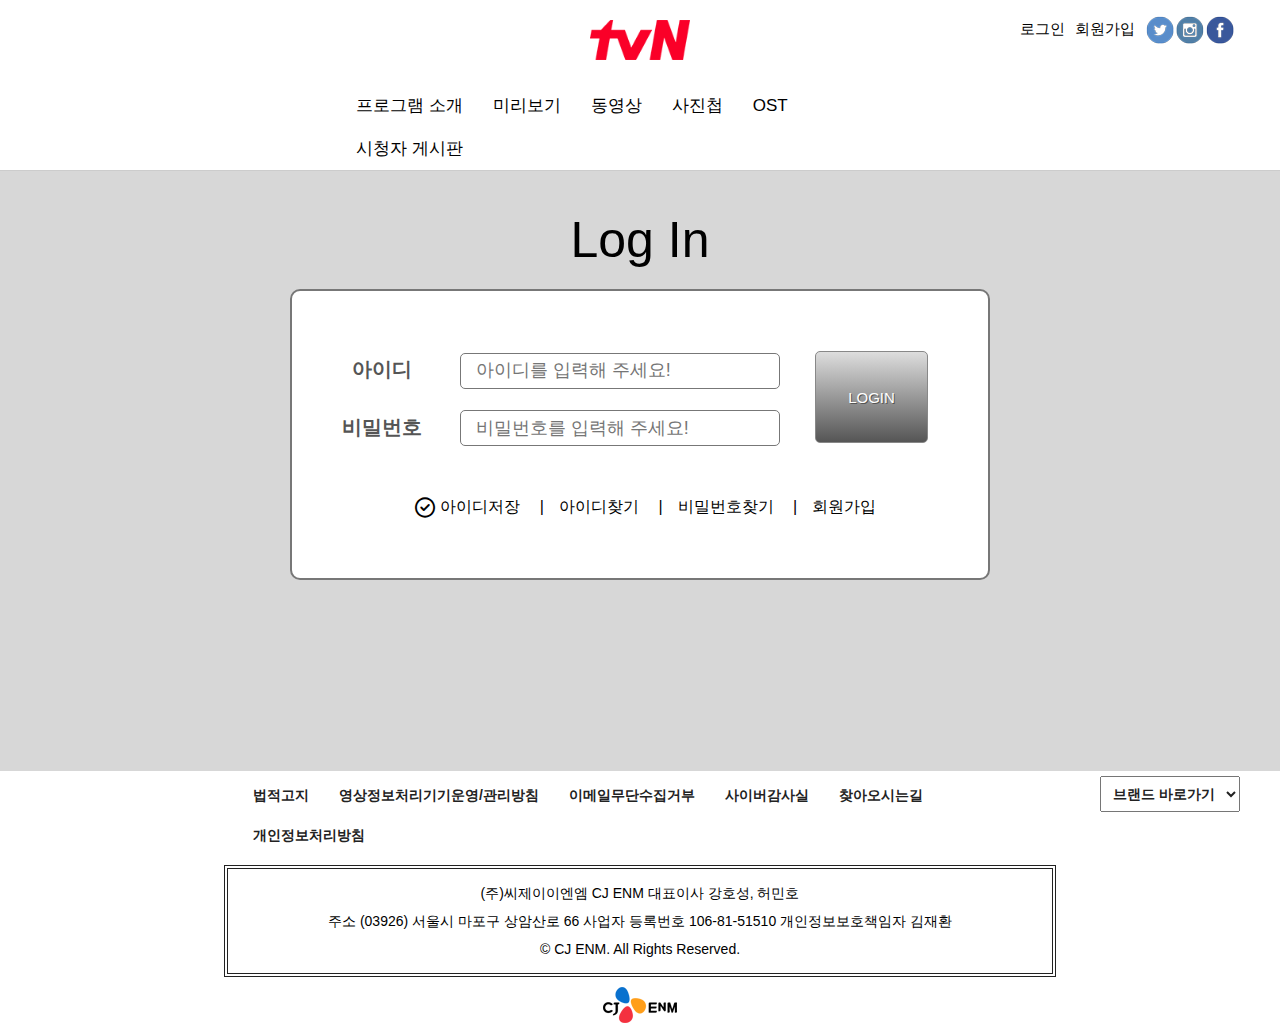
<file: 03.DKB_PJ_v2/login.html>
<!DOCTYPE html>
<html lang="ko">
    <head>
    <!-- 인코딩 지정 메타태그 필수! -->
    <meta charset="UTF-8">
    <!-- 뷰포트 필수! - 미디어쿼리 적용위해! -->
    <meta name="viewport" content="width=device-width, initial-scale=1.0">
    <!-- 메타요소 정보 : 사이트의 요약정보를 전달하는 필수요소 특히 검색엔진에서 사이트정보를 수집할때 description의 정보를 수집한다! 또는 keyword의 정보도 수집하지만 구글에서는 keyword는 수집 대상이 아니라고 공식발표함 -->
    <meta name="description"
        content="불멸의 삶을 끝내기 위해 인간 신부가 필요한 도깨비, 그와 기묘한 동거를 시작한 기억상실증 저승사자. 그런 그들 앞에 &#39;도깨비 신부&#39;라 주장하는 &#39;죽었어야 할 운명&#39;의 소녀가 나타나며 벌어지는 神비로운 낭만 설화.">
    <meta name="keywords" content="도깨비, 도깨비,공유,김은숙,김고은,이동욱,유인나,육성재,금토드라마">
    <title>쓸쓸하고 찬란하신(神) 도깨비 - 로그인</title>
    <!-- 폰트어썸 CDN CSS 버전6 -->
    <link rel="stylesheet" href="https://cdnjs.cloudflare.com/ajax/libs/font-awesome/6.2.0/css/all.min.css">
    <!-- 로그인 페이지 CSS -->
    <link rel="stylesheet" href="css/login.css">
    <!-- 미디어쿼리는 메인css 아래위치(덮어씀!) -->
    <link rel="stylesheet" href="css/media.css">
    <script src="./js/linksys.js"></script>
</head>

<body class="scbar">
    <!-- 1. 상단영역 -->
    <div id="top">
        <header class="top ibx">
            <!-- 1-1.로고 -->
            <h1 class="logo">
                <a href="#">
                    <img src="./images/tvnlogo2.png" alt="tvN로고">
                </a>
            </h1>
            <!-- 1-2.GNB메뉴 -->
            <nav class="gnb">
                <ul class="clb">
                    <li class="sm">
                        <a href="#">프로그램 소개</a>
                        <div class="smenu">
                            <ol>
                                <li><a href="#">프로그램 소개</a></li>
                                <li><a href="#">인물소개</a></li>
                                <li><a href="#">인물관계도</a></li>
                            </ol>
                        </div>
                    </li>
                    <li><a href="#">미리보기</a></li>
                    <li class="sm">
                        <a href="#">동영상</a>
                        <div class="smenu">
                            <ol>
                                <li><a href="#">클립영상</a></li>
                                <li><a href="#">다시보기</a></li>
                                <li><a href="#">예고편</a></li>
                                <li><a href="#">스페셜</a></li>
                            </ol>
                        </div>
                    </li>
                    <li class="sm">
                        <a href="#">사진첩</a>
                        <div class="smenu">
                            <ol>
                                <li><a href="#">현장 포토</a></li>
                                <li><a href="#">대표 포스터</a></li>
                            </ol>
                        </div>
                    </li>
                    <li><a href="#">OST</a></li>
                    <li><a href="#">시청자 게시판</a></li>
                </ul>
            </nav>
            <!-- 1-3.탑메뉴 -->
            <aside class="tmenu">
                <ul class="clb">
                    <li>
                        <a href="#">로그인</a>
                    </li>
                    <li>
                        <a href="#">회원가입</a>
                    </li>
                    <li>
                        <!-- sns메뉴 -->
                        <ol class="sns clb">
                            <li>
                                <a href="#">
                                    <span class="ir">
                                        트위터 바로가기
                                    </span>
                                </a>
                            </li>
                            <li>
                                <a href="#">
                                    <span class="ir">
                                        인스타그램 바로가기
                                    </span>
                                </a>
                            </li>
                            <li>
                                <a href="#">
                                    <span class="ir">
                                        페이스북 바로가기
                                    </span>
                                </a>
                            </li>
                        </ol>
                    </li>
                </ul>
            </aside>
            <!-- 모바일용 햄버거버튼 -->
            <button class="ham"></button>
        </header>
    </div>
    <!-- 2. 메인영역 -->
    <div id="cont">
        <main class="cont ibx">
            <!-- 2-1.타이틀 -->
            <h2 class="stit">Log In</h2>
            <!-- 2-2.컨텐츠박스 -->
            <section class="scont">
                <!-- 
                    [ form요소 ]
                    입력데이터를 전송하기 위한 요소
                    (속성)
                    action - 전송할 처리페이지
                    method - post : post방식 전달설정
                            get : get방식 전달설정

                    [ get방식 vs post방식 ]
                    1. get방식 : url로 키=값 쌍으로 데이터를 전달(노출됨)
                    -> 페이지 셋팅시 많이 사용!
                    2. post방식 : 페이지로 데이터를 전달하는 숨김방식
                    -> 로그인, 회원가입 등 민감한
                    데이터 처리시에 사용함
                 -->
                <form action="process.jsp" method="post">
                    <!-- 아이디박스 -->
                    <div class="minput">
                        <label for="mid">아이디</label>
                        <input type="text" name="mid" id="mid" maxlength="10" placeholder="아이디를 입력해 주세요!">
                        <!-- 
                            [label속성체크:]
                            for - 입력할 아이디요소와 연결

                            [input속성체크:]
                            name - 서버페이지 전송시사용
                            maxlength - 최대글자입력제한
                            placeholder - 안내문구출력
                        -->
                    </div>
                    <!-- 비밀번호박스 -->
                    <div class="minput">
                        <label for="mpw">비밀번호</label>
                        <input type="password" name="mpw" id="mpw" maxlength="10" placeholder="비밀번호를 입력해 주세요!">
                        <!-- type이 password이면 비밀번호로 표시함 -->
                    </div>
                    <div class="btnbx">
                        <input type="submit" id="sbtn" value="LOGIN">
                        <!-- type이 submit이면
                        form요소 안의 모든 입력요소를
                        target페이지로 전송하는 기능버튼 -->
                    </div>
                    <!-- 기타링크 -->
                    <div class="addbx">
                        <span>
                            <input type="checkbox" id="chkbx" name="chkbx">
                            <label for="chkbx" class="fa-regular fa-circle-check"></label>아이디저장
                            <!-- type이 checkbox이면 체크박스 -->
                        </span>
                        <span><a href="#">아이디찾기</a></span>
                        <span><a href="#">비밀번호찾기</a></span>
                        <span><a href="#">회원가입</a></span>

                    </div>

                </form>
            </section>
        </main>
    </div>

    <!-- 3. 하단영역 -->
    <div id="info">
        <footer class="info ibx">
            <!-- 3-1. 하단링크 -->
            <div class="blink">
                <ul class="clb">
                    <li><a href="#">법적고지</a></li>
                    <li><a href="#">영상정보처리기기운영/관리방침</a></li>
                    <li><a href="#">이메일무단수집거부</a></li>
                    <li><a href="#">사이버감사실</a></li>
                    <li><a href="#">찾아오시는길</a></li>
                    <li><a href="#">개인정보처리방침</a></li>
                </ul>
            </div>
            <!-- 3-2. 회사정보 -->
            <div class="addr">
                <address>
                    (주)씨제이이엔엠 CJ ENM 대표이사 강호성, 허민호 <br>
                    주소 (03926) 서울시 마포구 상암산로 66 사업자 등록번호 106-81-51510 개인정보보호책임자 김재환 <br>
                    © CJ ENM. All Rights Reserved.
                </address>
            </div>
            <!-- 3-3. 하단로고 -->
            <div class="blogo">
                <img src="images/blogo.png" alt="하단로고">
            </div>
            <!-- 3-4. 바로가기 -->
            <div class="brand">
                <select name="sel" id="sel">
                    <option value="init">브랜드 바로가기</option>
                    <option value="tvn">tvN</option>
                    <option value="ocn">OCN</option>
                    <option value="mnet">MNET</option>
                </select>
            </div>
            <!-- 
                [ select 요소 ]
                - 지정된 값을 선택하는 입력요소
                - name속성은 폼요소로 전송시 사용됨
                - 하위필수요소 : option - 각 선택항목
                - 옵션을 그룹화하는 요소 : optgroup
                - 유의사항 : 값을 선택할 경우 선택값은
                option 요소의 속성인 value값을 읽어감
                단, value를 안쓸 수 있는데 안쓰게되면
                내부 데이터값을 읽어감

             -->
        </footer>
    </div>


</body>

</html>
</file>
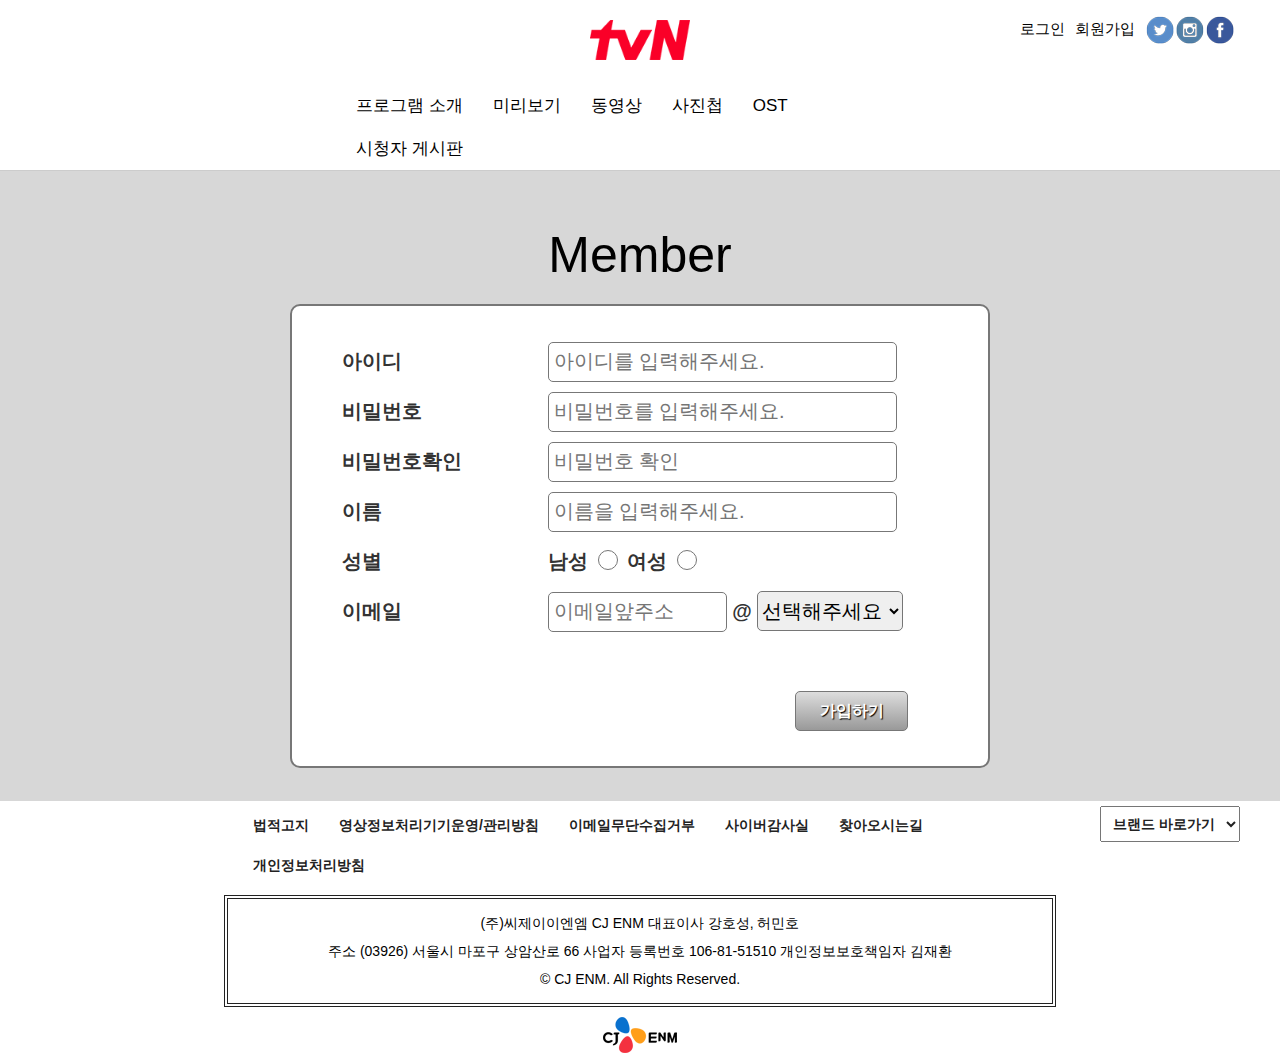
<file: 03.DKB_PJ_v2/member.html>
<!DOCTYPE html>
<html lang="ko">
    <head>
    <!-- 인코딩 지정 메타태그 필수! -->
    <meta charset="UTF-8">
    <!-- 뷰포트 필수! - 미디어쿼리 적용위해! -->
    <meta name="viewport" content="width=device-width, initial-scale=1.0">
    <!-- 메타요소 정보 : 사이트의 요약정보를 전달하는 필수요소 특히 검색엔진에서 사이트정보를 수집할때 description의 정보를 수집한다! 또는 keyword의 정보도 수집하지만 구글에서는 keyword는 수집 대상이 아니라고 공식발표함 -->
    <meta name="description"
        content="불멸의 삶을 끝내기 위해 인간 신부가 필요한 도깨비, 그와 기묘한 동거를 시작한 기억상실증 저승사자. 그런 그들 앞에 &#39;도깨비 신부&#39;라 주장하는 &#39;죽었어야 할 운명&#39;의 소녀가 나타나며 벌어지는 神비로운 낭만 설화.">
    <meta name="keywords" content="도깨비, 도깨비,공유,김은숙,김고은,이동욱,유인나,육성재,금토드라마">
    <title>쓸쓸하고 찬란하신(神) 도깨비 - 회원가입</title>
    <!-- 폰트어썸 CDN CSS 버전6 -->
    <link rel="stylesheet" href="https://cdnjs.cloudflare.com/ajax/libs/font-awesome/6.2.0/css/all.min.css">
    <!-- 로그인 페이지 CSS -->
    <link rel="stylesheet" href="css/member.css">
    <!-- 미디어쿼리는 메인css 아래위치(덮어씀!) -->
    <link rel="stylesheet" href="css/media.css">
    <script src="./js/linksys.js"></script>
</head>

<body class="scbar">
    <!-- 1. 상단영역 -->
    <div id="top">
        <header class="top ibx">
            <!-- 1-1.로고 -->
            <h1 class="logo">
                <a href="#">
                    <img src="./images/tvnlogo2.png" alt="tvN로고">
                </a>
            </h1>
            <!-- 1-2.GNB메뉴 -->
            <nav class="gnb">
                <ul class="clb">
                    <li class="sm">
                        <a href="#">프로그램 소개</a>
                        <div class="smenu">
                            <ol>
                                <li><a href="#">프로그램 소개</a></li>
                                <li><a href="#">인물소개</a></li>
                                <li><a href="#">인물관계도</a></li>
                            </ol>
                        </div>
                    </li>
                    <li><a href="#">미리보기</a></li>
                    <li class="sm">
                        <a href="#">동영상</a>
                        <div class="smenu">
                            <ol>
                                <li><a href="#">클립영상</a></li>
                                <li><a href="#">다시보기</a></li>
                                <li><a href="#">예고편</a></li>
                                <li><a href="#">스페셜</a></li>
                            </ol>
                        </div>
                    </li>
                    <li class="sm">
                        <a href="#">사진첩</a>
                        <div class="smenu">
                            <ol>
                                <li><a href="#">현장 포토</a></li>
                                <li><a href="#">대표 포스터</a></li>
                            </ol>
                        </div>
                    </li>
                    <li><a href="#">OST</a></li>
                    <li><a href="#">시청자 게시판</a></li>
                </ul>
            </nav>
            <!-- 1-3.탑메뉴 -->
            <aside class="tmenu">
                <ul class="clb">
                    <li>
                        <a href="#">로그인</a>
                    </li>
                    <li>
                        <a href="#">회원가입</a>
                    </li>
                    <li>
                        <!-- sns메뉴 -->
                        <ol class="sns clb">
                            <li>
                                <a href="#">
                                    <span class="ir">
                                        트위터 바로가기
                                    </span>
                                </a>
                            </li>
                            <li>
                                <a href="#">
                                    <span class="ir">
                                        인스타그램 바로가기
                                    </span>
                                </a>
                            </li>
                            <li>
                                <a href="#">
                                    <span class="ir">
                                        페이스북 바로가기
                                    </span>
                                </a>
                            </li>
                        </ol>
                    </li>
                </ul>
            </aside>
            <!-- 모바일용 햄버거버튼 -->
            <button class="ham"></button>
        </header>
    </div>
    <!-- 2. 메인영역 -->
    <div id="cont">
        <main class="cont ibx">
            <!-- 2-1.타이틀 -->
            <h2 class="stit">Member</h2>
            <!-- 2-2.컨텐츠박스 -->
            <section class="scont">
                <!-- 
                    [ form요소 ]
                    입력데이터를 전송하기 위한 요소
                    (속성)
                    action - 전송할 처리페이지
                    method - post : post방식 전달설정
                            get : get방식 전달설정

                    [ get방식 vs post방식 ]
                    1. get방식 : url로 키=값 쌍으로 데이터를 전달(노출됨)
                    -> 페이지 셋팅시 많이 사용!
                    2. post방식 : 페이지로 데이터를 전달하는 숨김방식
                    -> 로그인, 회원가입 등 민감한
                    데이터 처리시에 사용함
                 -->
                <form action="process.jsp" method="post">

                    <ul>
                        <!-- 아이디 -->
                        <li>
                            <label for="mid" class="itit">아이디</label>
                            <input type="text" name="mid" id="mid" maxlength="20" placeholder="아이디를 입력해주세요.">
                            <!-- 메시지박스 -->
                            <span class="msg"></span>
                        </li>
                        <!-- 비밀번호 -->
                        <li>
                            <label for="mpw" class="itit">비밀번호</label>
                            <input type="password" name="mpw" id="mpw" maxlength="10" placeholder="비밀번호를 입력해주세요.">
                            <span class="msg"></span>
                        </li>
                        <!-- 비밀번호확인 -->
                        <li>
                            <label for="mpw2" class="itit">비밀번호확인</label>
                            <input type="password" name="mpw2" id="mpw2" maxlength="10" placeholder="비밀번호 확인">
                            <span class="msg"></span>
                        </li>
                        <!-- 이름 -->
                        <li>
                            <label for="mnm" class="itit">이름</label>
                            <input type="text" name="mnm" id="mnm" maxlength="20" placeholder="이름을 입력해주세요.">
                            <span class="msg"></span>
                        </li>
                        <!-- 성별 -->
                        <li>
                            <span class="itit">성별</span>
                            <label for="gen1">남성</label>
                            <input type="radio" name="gen" id="gen1">
                            <label for="gen2">여성</label>
                            <input type="radio" name="gen" id="gen2">
                            <!-- 
                                라디오버튼의 name속성을
                                같은 이름으로 쓰면 그룹핑이 되어
                                하나만 선택된다

                                checked는 처음에 기본선택됨
                             -->
                        </li>
                        <!-- 이메일 -->
                        <li>
                            <label for="email1" class="itit">이메일</label>
                            <input type="text" name="email1" id="email1" placeholder="이메일앞주소" >
                            <span class="gol">@</span>
                            <select name="seleml" id="seleml">
                                <option value="init">
                                    선택해주세요
                                </option>
                                <option value="naver.com">
                                    naver.com
                                </option>
                                <option value="daum.net">
                                    daum.net
                                </option>
                                <option value="hotmail.com">
                                    hotmail.com
                                </option>
                                <option value="hanmail.net">
                                    hanmail.net
                                </option>
                                <option value="gmail.com">
                                    gmail.com
                                </option>
                                <option value="free">
                                    직접입력
                                </option>
                            </select>
                            <span class="msg"></span>
                        </li>
                        <!-- 이메일 뒷주소 직접입력창 -->
                        <li>
                            <label for="email2"></label>
                            <input type="text" name="email2" id="email2" placeholder="이메일뒷주소">
                        </li>
                        <!-- 서브밋버튼 -->
                        <li>
                            <input type="submit" value="가입하기" id="btnj">
                            <!-- submit 버튼은 클릭시 form요소의
                            모든 입력내용을 action에 지정된 페이지로
                            전송한다! -->
                        </li>
                    </ul>

                </form>
            </section>
        </main>
    </div>

    <!-- 3. 하단영역 -->
    <div id="info">
        <footer class="info ibx">
            <!-- 3-1. 하단링크 -->
            <div class="blink">
                <ul class="clb">
                    <li><a href="#">법적고지</a></li>
                    <li><a href="#">영상정보처리기기운영/관리방침</a></li>
                    <li><a href="#">이메일무단수집거부</a></li>
                    <li><a href="#">사이버감사실</a></li>
                    <li><a href="#">찾아오시는길</a></li>
                    <li><a href="#">개인정보처리방침</a></li>
                </ul>
            </div>
            <!-- 3-2. 회사정보 -->
            <div class="addr">
                <address>
                    (주)씨제이이엔엠 CJ ENM 대표이사 강호성, 허민호 <br>
                    주소 (03926) 서울시 마포구 상암산로 66 사업자 등록번호 106-81-51510 개인정보보호책임자 김재환 <br>
                    © CJ ENM. All Rights Reserved.
                </address>
            </div>
            <!-- 3-3. 하단로고 -->
            <div class="blogo">
                <img src="images/blogo.png" alt="하단로고">
            </div>
            <!-- 3-4. 바로가기 -->
            <div class="brand">
                <select name="sel" id="sel">
                    <option value="init">브랜드 바로가기</option>
                    <option value="tvn">tvN</option>
                    <option value="ocn">OCN</option>
                    <option value="mnet">MNET</option>
                </select>
            </div>
            <!-- 
                [ select 요소 ]
                - 지정된 값을 선택하는 입력요소
                - name속성은 폼요소로 전송시 사용됨
                - 하위필수요소 : option - 각 선택항목
                - 옵션을 그룹화하는 요소 : optgroup
                - 유의사항 : 값을 선택할 경우 선택값은
                option 요소의 속성인 value값을 읽어감
                단, value를 안쓸 수 있는데 안쓰게되면
                내부 데이터값을 읽어감

             -->
        </footer>
    </div>


</body>

</html>
</file>
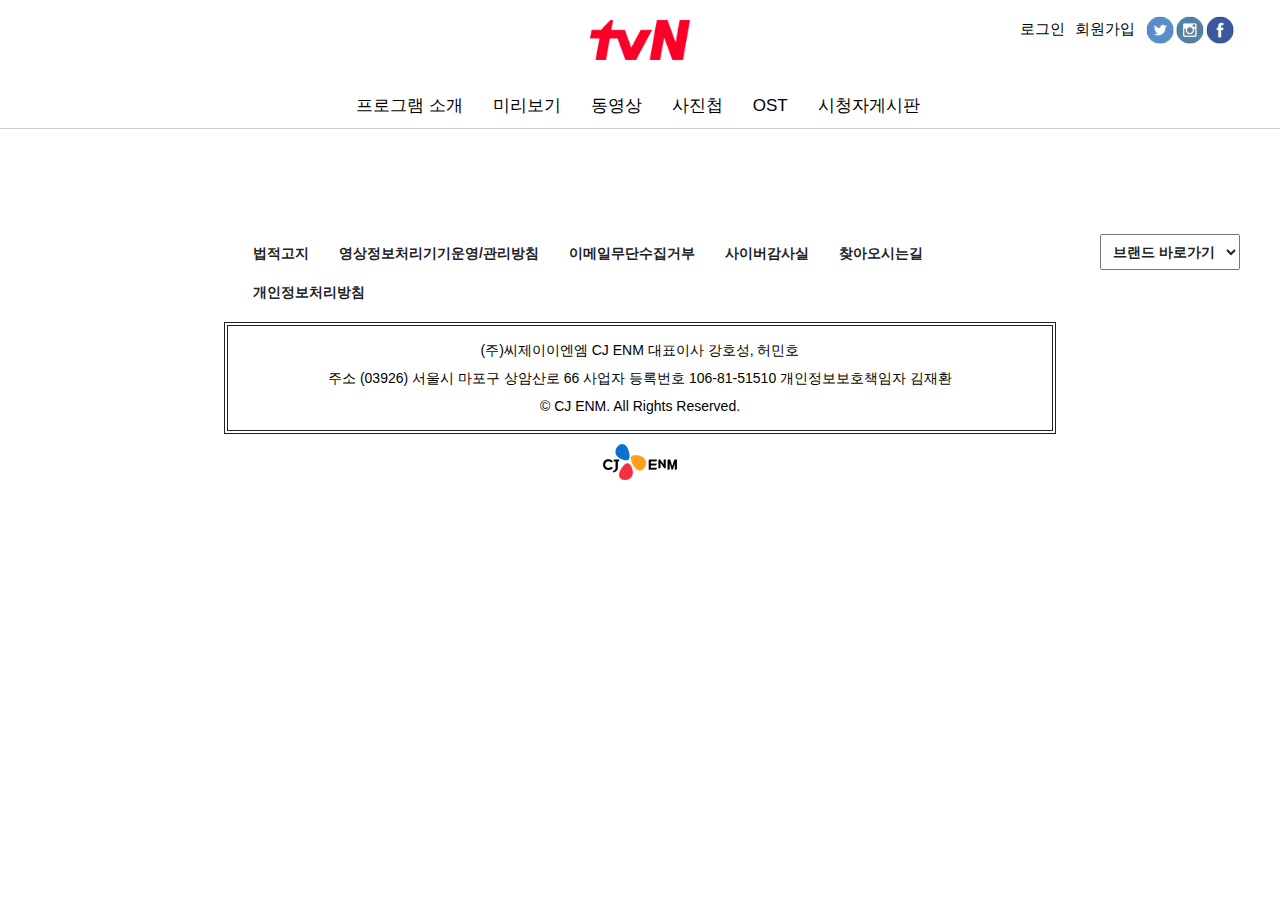
<file: 03.DKB_PJ_v2/temp.html>
<!DOCTYPE html>
<html lang="ko">
<!-- 
    lang속성 - 웹페이지의 주요언어정보를 담는다
    웹접근성 필수속성(평등의 원칙!)
    언어코드 참조
    https://www.w3schools.com/tags/ref_language_codes.asp -->

<head>
    <!-- 인코딩 지정 메타태그 필수! -->
    <meta charset="UTF-8">
    <!-- 뷰포트 필수 - 미디어쿼리 적용 -->
    <meta name="viewport" content="width=device-width, initial-scale=1.0">
    <!-- 메타요소 정보 : 사이트의 요약정보를 전달하는 필수요소 특히 검색엔진에서 사이트정보를 수집할때 description의 정보를 수집한다! 또는 keyword의 정보도 수집하지만 구글에서는 keyword는 수집 대상이 아니라고 공식발표함 -->
    <meta name="description"
        content="불멸의 삶을 끝내기 위해 인간 신부가 필요한 도깨비, 그와 기묘한 동거를 시작한 기억상실증 저승사자. 그런 그들 앞에 &#39;도깨비 신부&#39;라 주장하는 &#39;죽었어야 할 운명&#39;의 소녀가 나타나며 벌어지는 神비로운 낭만 설화.">
    <meta name="keywords" content="도깨비, 도깨비,공유,김은숙,김고은,이동욱,유인나,육성재,금토드라마">
    <title>쓸쓸하고 찬란하신(神) 도깨비</title>
    <link rel="stylesheet" href="css/temp.css">
    <link rel="stylesheet" href="css/media.css">
    <script src="./js/linksys.js"></script>
</head>

<body class="scbar">
    <!-- 
        [ 레이아웃 기본박스 구조 ]
            ((2중박스 구조))
            겉박스 - 영역좌우 끝까지 차지함
            속박스 - 내용을 특정크기로 중앙정렬(마.영.오!)
    -->
    <!-- 1. 상단영역 -->
    <div id="top">
        <header class="top ibx">

            <!-- 1-1. 로고 -->
            <h1 class="logo">
                <a href="#">
                    <img src="./images/tvnlogo2.png" alt="tvN로고">
                </a>
            </h1>

            <!-- 1-2. GNB메뉴 -->
            <nav class="gnb">
                <ul class="clb">
                    <li class="sm">
                        <a href="#">프로그램 소개</a>
                        <div class="smenu">
                            <ol>
                                <li><a href=#>프로그램 소개</a></li>
                                <li><a href=#>인물소개</a></li>
                                <li><a href=#>인물관계도</a></li>
                            </ol>
                        </div>
                    </li>
                    <li><a href="#">미리보기</a></li>
                    <li class="sm">
                        <a href="#">동영상</a>
                        <div class="smenu">
                            <ol>
                                <li><a href="#">클립영상</a></li>
                                <li><a href="#">다시보기</a></li>
                                <li><a href="#">예고편</a></li>
                                <li><a href="#">스페셜</a></li>
                            </ol>
                        </div>
                    </li>
                    <li class="sm">
                        <a href="#">사진첩</a>
                        <div class="smenu">
                            <ol>
                                <li><a href="#">현장 포토</a></li>
                                <li><a href="#">대표 포스터</a></li>
                            </ol>
                        </div>
                    </li>
                    <li><a href="#">OST</a></li>
                    <li><a href="#">시청자게시판</a></li>
                </ul>
            </nav>

            <!-- 1-3. 탑메뉴 -->
            <aside class="tmenu">
                <ul class="clb">
                    <li>
                        <a href="#">로그인</a>
                    </li>
                    <li>
                        <a href="#">회원가입</a>
                    </li>
                    <li>
                        <!-- sns메뉴 -->
                        <ol class="sns clb">
                            <li>
                                <a href="#">
                                    <span class="ir">
                                        트위터 바로가기
                                    </span>
                                </a>
                            </li>
                            <li>
                                <a href="#">
                                    <span class="ir">
                                        인스타그램 바로가기
                                    </span>
                                </a>
                            </li>
                            <li>
                                <a href="#">
                                    <span class="ir">
                                        인스타 바로가기
                                    </span>
                                </a>
                            </li>
                        </ol>
                    </li>
                </ul>
            </aside>
            <!-- 모바일용 햄버거버튼 -->
            <button class="ham"></button>
        </header>
    </div>
    <!-- 2. 메인영역 -->
    <div>
        <main class="cont ibx">

        </main>
    </div>

    <!-- 3. 하단영역 -->
    <div id="info">
        <footer class="info ibx">
            <!-- 3-1. 하단링크 -->
            <div class="blink">
                <ul class="clb">
                    <li><a href="#">법적고지</a></li>
                    <li><a href="#">영상정보처리기기운영/관리방침</a></li>
                    <li><a href="#">이메일무단수집거부</a></li>
                    <li><a href="#">사이버감사실</a></li>
                    <li><a href="#">찾아오시는길</a></li>
                    <li><a href="#">개인정보처리방침</a></li>
                </ul>
            </div>
            <!-- 3-2. 회사정보 -->
            <div class="addr">
                <address>
                    (주)씨제이이엔엠 CJ ENM 대표이사 강호성, 허민호 <br>
                    주소 (03926) 서울시 마포구 상암산로 66 사업자 등록번호 106-81-51510 개인정보보호책임자 김재환 <br>
                    © CJ ENM. All Rights Reserved.
                </address>
            </div>
            <!-- 3-3. 하단로고 -->
            <div class="blogo">
                <img src="images/blogo.png" alt="하단로고">
            </div>
            <!-- 3-4. 바로가기 -->
            <div class="brand">
                <select name="sel" id="sel">
                    <option value="init">브랜드 바로가기</option>
                    <option value="tvn">tvN</option>
                    <option value="ocn">OCN</option>
                    <option value="mnet">MNET</option>
                </select>
            </div>
            <!-- 
                [ select 요소 ]
                - 지정된 값을 선택하는 입력요소
                - name속성은 폼요소로 전송시 사용됨
                - 하위필수요소 : option - 각 선택항목
                - 옵션을 그룹화하는 요소 : optgroup
                - 유의사항 : 값을 선택할 경우 선택값은
                option 요소의 속성인 value값을 읽어감
                단, value를 안쓸 수 있는데 안쓰게되면
                내부 데이터값을 읽어감
             -->
        </footer>
    </div>


</body>

</html>
</file>
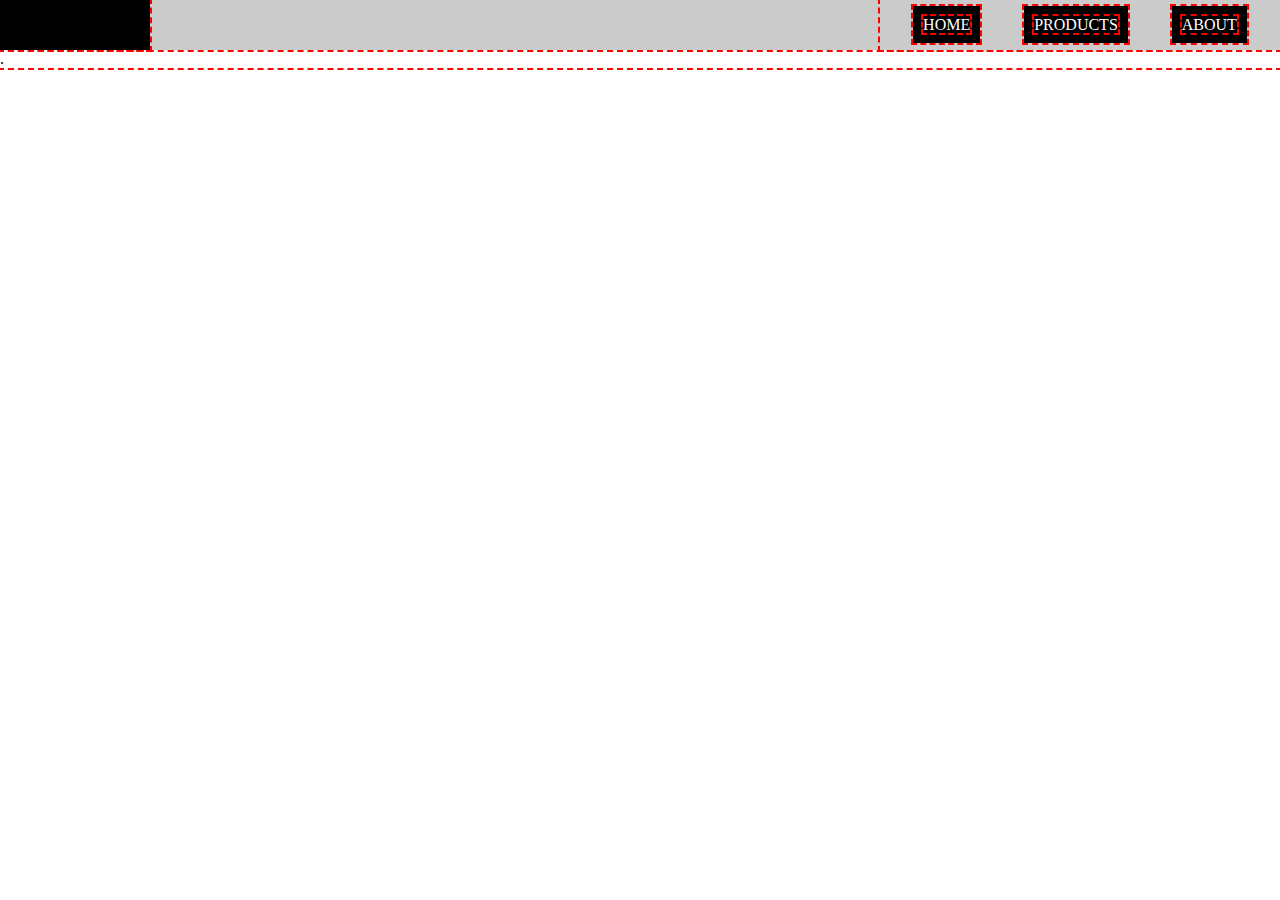
<file: project/text.html>
<!DOCTYPE html>
<html lang="en">

<head>
    <meta charset="UTF-8">
    <meta name="viewport" content="width=device-width, initial-scale=1.0">
    <link rel="icon" type="image/x-icon" href="./images/favicon.ico">

    <link rel="stylesheet" href="./css/text.css">
    <script src="./js/script.js"></script>

    <title>VIITA Watches - Home</title>
</head>

<body>

    <div class="A_page">

        <!-- 헤더 -->
        <header>

            <div class="logo"></div>

            <div class="nav">
                <span class="tnav"><a href="#">HOME</a></span>
                <span class="tnav"><a href="#">PRODUCTS</a></span>
                <span class="tnav"><a href="#">ABOUT</a></span>
            </div>

        </header>

        .



    </div>
</body>

</html>
</file>
<file: 03.DKB_PJ_v2/css/media.css>
@charset "utf-8";
/* 도깨비 PJ 미디어쿼리 CSS - media.css */

/* 1200이하 */
@media screen and (max-width:1200px) {
    /* 탑메뉴 가로크기 화면맞춤 */
    .tmenu {
        width: 100%;
    }    
} /* 1200px이하 */

/* 1070이하 */
@media screen and (max-width:1070px) {
    /* 상대단위 rem글자 크기변경을 위해 html변경 */
    html {
        font-size: 8px;
    }
    /* gnb메뉴 조정 */
    .gnb {
        width: 592px;
        margin-top: 26px;
    }
    /* 하단링크 조정 */
    .blink ul {
        width: 712px;
    }
    /* 브랜드 박스 */
    .brand {
        display: none;
    }

    /* 캐릭터 박스 한줄에 2개씩 */
    .cat {
        width: 49%;
    }
    /* 캐릭터 부모박스 */
    .cbx {
        margin-top: 100px;
    }
    /* 캐릭터 오버시 이미지박스 */
    .cat:hover .ci {
        margin-top: 0;
    }
    /* 캐릭터 오버시 z-index */
    .cat:hover {
        z-index: 1;
    }

    /* 설명박스 타이틀 */
    /* 설명박스 p요소 */
    .cd h3 {
        font-size: 3vw;
        /* font-weight: bold; */
    }


} /* 1070px이하 */

/* 870이하 */
@media screen and (max-width:870px) {

    /* 없어질 요소들 : 상단메뉴, GNB, 하단링크 */
    .tmenu, .gnb, .blink {
        display: none;
    }

    /* 보여질 요소 */
    .ham {
        display: block;
    }

    /* 상단영역 높이값 */
    .top {
        height: 80px;
    }

    /* 캐릭텉부모박스 */
    .cbx {
        margin-top: 20px;
    }

    /* 캐릭터박스 한줄에 하나씩 */
    .cat {
        width: 99%;
    }
    /* 설명박스 자리차지하는 포지션으로 */
    .cd {
        position: static;
    }
    /* 설명박스 타이틀 */
    /* 설명박스 p요소 */
    .cd h3 {
        font-size: 3.3vw;
        font-weight: bold;
    }
    .cd p {
        font-size: 2vw;
    }

    /* 하단영역 */
    .info {
        height: auto;
        padding-bottom: 20px;
    }

} /* 870px이하 */
</file>
<file: css/layout3.css>
@charset "utf-8";
/* 레이아웃3 CSS - layout3.css */

/* 초기화 */
html, body {
    margin: 0;
    padding: 0;
}
/* 헤딩태그 */
h1, h2, h3, h4, h5, h6 {
    margin: 0;
    padding: 0;
    font-size: 30px;
}

/* 임시표시 */
.ibx h2, .ibx h1 {
    position: absolute;
    width: 100%;
    /* 부모는 .ibx */
    font-size: 5vw;
    text-align: center;
    z-index: -1;
}
.cont h2 {
    line-height: 100vh;
}

/* 공통 파티션 12그리드 클래스 */
/* col-숫자 : 숫자는 기둥의 수
한줄에는 최대한이 12기둥이 되어야함*/
.col-1 {width: 8.33%;}
.col-2 {width: 16.66%;}
.col-3 {width: 25%;}
.col-4 {width: 33.33%;}
.col-5 {width: 41.66%;}
.col-6 {width: 50%;}
.col-7 {width: 58.33%;}
.col-8 {width: 66.66%;}
.col-9 {width: 75%;}
.col-10 {width: 83.33%;}
.col-11 {width: 91.66%;}
.col-12 {width: 100%;}

/* 속박스 셋팅 */
.ibx {
    /* 부모자격 */
    position: relative;

    /* 플렉스박스 */
    display: flex;
    /* 크기가 넘치면 아래로 내려감 */
    flex-wrap: wrap;

    max-width: 1400px;
    margin: 0 auto;
    outline: 1px dashed gray;
    /* 임시높이 */
    min-height: 100px;
}

/* 파티션 박스 */
.cbx {
    outline: 1px dotted red;
}

/* 컨텐츠 영역 공통 클래스 */
.cont {
    height: 100vh;
}

/* 상단영역 */
.top {
    height: 120px;
}
/* 하단영역 */
.info {
    height: 220px;
}
</file>
<file: project/css/text.css>
@charset "utf-8";

.col-1 {width: 8.33%;}
.col-2 {width: 16.66%;}
.col-3 {width: 25%;}
.col-4 {width: 33.33%;}
.col-5 {width: 41.66%;}
.col-6 {width: 50%;}
.col-7 {width: 58.33%;}
.col-8 {width: 66.66%;}
.col-9 {width: 75%;}
.col-10 {width: 83.33%;}
.col-11 {width: 91.66%;}
.col-12 {width: 100%;}

h1, h2, h3, h4, h5, h6 {
    margin: 0;
    padding: 0;
}


html, body {
    margin: 0;
    padding: 0;
}

body * {
    outline: 2px dashed red;
}

.A_page {
    max-width: 1920px;
}

header {
    position: relative;
    display: flex;
    background-color: rgba(136, 136, 136, 0.438);
}

.logo {
    width: 150px;
    height: 50px;
    background-color: black;
}
.nav {
    position: absolute;
    top: 0;
    right: 0;

    width: 400px;
    height: 50px;
    text-align: center;
    line-height: 50px;

}
.tnav {
    margin: 0 20px;
    padding: 10px;
    background-color: black;
    
}
.tnav a {
    text-decoration: none;
    color: white;
}
</file>
<file: 03.DKB_PJ_v2/css/main.css>
@charset "utf-8";
/* 도깨비 PJ 메인 페이지 CSS - main.css */
/* 메인 페이지에만 적용되는 CSS */

/* 외부 CSS합치기 */
@import url(reset.css);
@import url(core.css);
@import url(common.css);

/* 공사중 표시 */
body * {
    /* outline: 1px dashed black; */
}

/* 컨텐츠 파트 최상위부모 */
body {
    /* 한번에 배경주기 + 여러개주기 */
    /* 콤마로 구분하여 여러 배경 이미지를 넣을 수 있고
    먼저 부른 이미지가 위에 온다 */
    background:
    url(../images/bg_logo_a_01.png) no-repeat fixed 10% 30%/10%,
    url(../images/bg_mainvisual.jpg) no-repeat fixed center/cover;
    
    /*
        background-attachment: fixed;
        고정의 기준은 보이는 화면이다.
        스코롤해도 고정된 배경은 움직이지 않는다    
    */
}

/*************** 메인영역 ***************/
.cont {
    /* 최소높이값 mh */
    min-height: 969px;
    /* 최소높이는 내용이 없어도
    설정된 크기를 유지하다가 내용이
    많아지면 늘어난다 (많이사용됨) */
    /* 넘치는 자식요소 숨기기 */

    overflow: hidden;
    /* 이거 왜했지? 첫번째 자식요소 마진탑값이
    부모요소 바깥으로 미는 기본 특성이 있으므로
    이것을 포함하기 위해 설정함 */
}

/* 전체 캐릭터박스 */
.cbx {
    /* 가로크기 w */
    width: 90%;
    margin: 0 auto;
    margin-top: 500px;
    margin-bottom: 100px;
}
/* 자식요소의 float해제 설정 가상요소 after로 */
.cbx::after {
    content: '';
    display: block;
    clear: both;
}

/* 캐릭터박스 */
.cat {
    /* 레러티브 포지션 - 부모자격(.cd) */
    position: relative;
    /* 가로크기 4등분 : 25% - 양쪽마진(1%) */
    width: 24%;
    /* 양쪽 마진 */
    margin: 0 .5%;
    /* 보통 0.5%와 같이 0.소수점은 앞에 0을 생략가능 */

    /* 블록박스를 옆으로 흐르게 */
    float: left;
    /* left값은 "나는 왼쪽에 너는 오른쪽에 올라와 */

}

/* 캐릭터 이미지박스 */
.ci{
    /* 하단패딩 - 아래 설명박스와 간격 */
    padding-bottom: 7px;
    /* 트랜지션: 속시이지 trs */
    transition: margin-top .4s ease-out;
}
/* 캐릭터박스에 마우스 오버시 .ci 마진탑변경 */
.cat:hover .ci {
    margin-top: -50%;
}


/* 캐릭터 이미지 */
/* - .ci의 직계자식 img만 선택 */
.ci > img {
    width: 100%
}

/* 캐릭터 이름박스 */
.ci figcaption {
    /* 글자중앙 tac 
        text-align 속성은 글자뿐 아니라
        인라인요소는 모두 적용된다.
        단, 크기를 가지는 블록형박스만됨*/
    text-align: center;

    /* 이미지를 위로 올려 겹치게 하려면
    포지션을 안쓰고 마진을 마이너스로 준다 */
    margin-top: -20%;
    /* %의 기준은? 원래박스 크기의 높이값 */
}

/* 캐릭터 이름이미지 공통 */
.ci figcaption img {
    /* 가로크기 w */
    width: 47%;
    /* 항상 값이 % 단위일 경우 질문한다
    기준이 머지
    -> 여기서는 싸고 있는
    figcaption 박스 가로크기가 기준 */
}

/* 캐릭터 이름이미지
첫번째이미지(진한이미지) 숨기기  */
.ci figcaption img:first-child {
    display: none;
}
/* 캐릭터박스 .cat에 오버시 */
/* 마우스 오버시 처리1
첫번째이미지 보이기 */
.cat:hover .ci figcaption img:first-child {
    display: inline;
}

/* 마우스 오버시 처리2
마지막이미지 숨기기 */
.cat:hover .ci figcaption img:last-child {
    display: none;
}

/* 캐릭터 설명박스 */
.cd {
    position: absolute;
    /* 위치에 대하여 젠앱 */
    /* 가로크기 설정을 안한 경우 auto이며
    이는 앱솔루트일때 부모를 찾음
    -> .cat 부모자격 부여 */

    /* 높이값 설정 */
    height: 0; /* -> .cat에 마우스 오버시 250px; */
    /* 넘치는 내용요소 자동스크롤 */
    overflow: auto;

    /*
        overflow 속성
        -> 넘치는 요소 처리속성
        - visible 넘쳐도 보임(기본값)
        - hidden 넘치는 요소 숨기기    
        - scroll 스크롤바 생김
            (x, y 두방향 모두 생김)
            overflow-y -> y만 생김
        - auto 내용 넘치면 자동으로
            y축 스크롤만 생김
    */

    /* 마진 상단 -> 오버시 떨림현상 -> .ci 하단패딩 대체 */
    /* margin-top: 7px; */

    border-radius: 5px;
    /* 배경 */
    background: url(../images/eachBG.jpg) no-repeat center/cover;
    /* 트랜지션: 속시이지 trs */
    transition: height .4s ease-out;
}
/* 캐릭터박스에 오버시 .cd 높이값 변경 */
.cat:hover .cd {
    height: 250px;
    border: 5px solid white;
    box-sizing: border-box;
}

/* 캐릭터 설명 타이틀 */
.cd h3 {
    /* 글자체 ff */
    font-family: 'Song Myung';
    /* 글자크기 fz - min() 최대글자크기 지정 */
    font-size: min(2vw, 28px);
    /* 글자두께 fw */
    font-weight: normal;
    /* 패딩 : 위 15px 양쪽 10px 아래 5px */
    padding: 15px min(1vw, 10px) 5px;
    /* 자건 ls */
    letter-spacing: 1px;
    text-align: center;
}
/* 캐릭터 설명 문단 */
.cd p {
    /* 글자체 */
    font-family: 'Noto Serif KR', 'Noto Serif SC', 'Ma Shan Zheng';
    /* 글자크기 */
    font-size: min(1.3vw, 18px);
    /* 줄간격 lh */
    line-height: 1.4;
    /* 패딩 p */
    padding: min(2vw, 10px);
    letter-spacing: 2px;
    /* 양쪽정렬 justify */
    text-align: justify;
}
.cd p b {
    color: red;
}
/* 
'Song Myung'
'Ma Shan Zheng'
'Noto Serif KR'
'Noto Serif SC'
*/
</file>
<file: 03.DKB_PJ_v2/css/board.css>
@charset "utf-8";
/* 도깨비 PJ 시청자게시판 페이지 CSS - board.css */
/* 시청자게시판 페이지에만 적용되는 CSS */

/* 외부 CSS합치기 */
@import url(reset.css);
@import url(core.css);
@import url(common.css);

/* 공사중 표시 */
/* body * {
    outline: 1px dotted red;
} */

/* 메인 겉박스 */
#cont{
    /* 전체 메인 배경색 */
    background-color: #d7d7d7;
}

/* 메인 속박스 */
.cont{
    /* 최소높이설정 : 내용넘칠경우 자동auto */
    min-height: 600px;
    padding: 10px;
}

/* 1. 타이틀 */
.stit{
    font-size: 5rem;
    text-align: center;
    padding: 40px 0 20px;
    font-weight: normal;
}
/* 2. 컨텐츠박스 */
.scont{
    /* 렐러티브 포지션 (부모자격:.btnbx) */
    position: relative;
    max-width: 1000px;
    min-height: 275px;
    margin: 0 auto;

    background-color: #fff;
    border-radius: 10px;
    border: 2px solid #777;
    padding: 60px 15px 0;
    /* 박스크기유지: 보더,패딩포함 bxb */
    box-sizing: border-box;
}

/* 테이블 공통 */
.tbl{
    /* 글자색 c */
    color: #222;
    /* 테이블 기본 사이간극 없애기 */
    border-collapse: collapse;
}

/* 드라마 리스트 테이블 */
#drama{
    /* 글자크기 fz */
    font-size: 1.8rem;
    /* 블록or테이블 가로중앙정렬 - 마.영.오! */
    margin: 0 auto;
    /* 가로크기 w */
    width: 95%;
    /* 테이블 width지정이 없으면 내용만큼 늘어남!
    좁으면 아래로 내용이 줄바꿈됨 */
}
/* 테이블 제목 */
#drama caption{
    /* 글자크기 fz */
    font-size: 35px;
    /* 글자두껍게 fwb */
    font-weight: bold;
    /* 자간 ls */
    letter-spacing: 5px;
    /* 패딩 p */
    padding: 50px 0 20px;
    /* 위 양쪽 아래 */
}
/* td와 th 패딩 */
#drama td,
#drama th{
    padding: 8px 10px;
    /* 위아래 양쪽 */
}

/* td에 밑줄넣기 - 테이블본문에만 적용 */
#drama tbody td{
    /* 보더아래 bdb */
    border-bottom: 1px solid #ccc;
}
/* th에 윗줄, 아랫줄 두꺼운 보더 넣기 */
#drama th{
    /* 보더위 bdt */
    border-top: 2px solid #555;
    /* 보더아래 bdb */
    border-bottom: 2px solid #555;
}
/* 본문(tbody) 마지막 tr의 td 아랫쪽 보더 넣기 */
#drama tbody tr:last-child td{
    /* 보더아래 bdb */
    border-bottom: 2px solid #555;
}
/* 본문(tbody)의 짝수번째 tr의 td에 배경색 넣기 */
/* nth-child(순번) - 순번에 짝/홀수
-> odd(홀수), even(짝수) */
#drama tbody tr:nth-child(even) td{
    /* 배경색 bgc */
    background-color: #ededed;
}

/* 본문(tbody)의 첫번째 td (번호항목) 중앙정렬 */
#drama tbody td:first-child{
    /* 글자중앙정렬 tac */
    text-align: center;
}

/* 하단부분(tfoot) */
#drama tfoot td{
    /* 글자중앙 tac */
    text-align: center;
    /* 패딩 p */
    padding: 45px 0;
}

/* 드라마명 링크 처리 */
#drama tbody a {
    /* 글자색 c */
    color: #222;
    /* 밑줄없앰 tdn */
    text-decoration: none;
}
/* 드라마명 오버시 */
#drama tbody a:hover {
    /* 글자색 c */
    color: hotpink;
    /* 글자데코 : 밑줄 tdu */
    text-decoration: underline;
    /* 글자데코 스타일 : 물결모양 */
    text-decoration-style: wavy;
}

/* 하단 페이징 링크 처리 */
#drama tfoot a {
    /* 글자색 c */
    color: #222;
    /* 밑줄없앰 tdn */
    text-decoration: none;
}
/* 하단 페이징 오버시 */
#drama tfoot a:hover {
    /* 글자색 c */
    color: blueviolet;
}
</file>
<file: 03.DKB_PJ_v2/css/cat.css>
@charset "utf-8";
/* 도깨비 PJ  인물관계도 페이지 CSS - cat.css */
/* 인물관계도 페이지에만 적용되는 CSS */

/* 외부 CSS합치기 */
@import url(reset.css);
@import url(core.css);
@import url(common.css);

/* 공사중 표시 */
/* body * {
    outline: 1px dashed black;
} */

/* 메인 속박스 */
.cont {
    /* 최소높이설정 : 내용이 넘칠경우 자동auto */
    min-height: 100px;
    /* 중앙정렬 */
    text-align: center;
}
#cont {
    background-color: #d3d3d3;
}

/* 인물관계도 이미지 */
#catimg {
    max-width: 100%;
    /* 이미지에 최대가로크기 100%란?
    싸고 있는 박스가 이미지보다 작아지면
    자동으로 가로크기를 100%로 맞춤 */
}
</file>
<file: 03.DKB_PJ_v2/css/login.css>
@charset "utf-8";
/* 도깨비 PJ 로그인 페이지 CSS - login.css */
/* 로그인 페이지에만 적용되는 CSS */

/* 외부 CSS합치기 */
@import url(reset.css);
@import url(core.css);
@import url(common.css);

/* 공사중 표시 */
/* body * {
    outline: 1px dotted red;
} */

/* 메인 겉박스 */
#cont{
    /* 전체 메인 배경색 */
    background-color: #d7d7d7;
}

/* 메인 속박스 */
.cont{
    /* 최소높이설정 : 내용넘칠경우 자동auto */
    min-height: 600px;
}

/* 1. 타이틀 */
.stit{
    font-size: 5rem;
    text-align: center;
    padding: 40px 0 20px;
    font-weight: normal;
}
/* 2. 컨텐츠박스 */
.scont{
    /* 렐러티브 포지션 (부모자격:.btnbx) */
    position: relative;
    max-width: 700px;
    min-height: 275px;
    margin: 0 auto;

    background-color: #fff;
    border-radius: 10px;
    border: 2px solid #777;
    padding: 60px 15px;
    /* 박스크기유지: 보더,패딩포함 bxb */
    box-sizing: border-box;
}

/* 입력창 공통 라벨 */
.minput label{
    /* 크기디자인 적용위해 */
    display: inline-block;
    width: 150px;
    font-size: 2rem;
    font-weight: bold;
    color: #555;
    text-align: center;
    line-height: 3.6rem;
}

/* 입력양식공통 */
.minput input{
    width: 320px;
    height: 36px;
    border: 1px solid #777;
    border-radius: 5px;
    font-size: 1.8rem;
    padding-left: 15px;
    /* 크기유지 bxb */
    box-sizing: border-box;
    color: #555;
}

/* 비밀번호박스 */
.scont div:nth-child(2){
    margin-top: 20px;
}

/* 포커스 아웃라인 제거
모든 브라우저에 기본 포커스 아웃라인 셋팅됨! */
input:focus{
    outline: none;
}

/* 버튼영역 */
.btnbx{
    position: absolute;
    top: 60px;
    right: 60px;
    /* 부모는? .scont */
}
/* 서브밋버튼 */
#sbtn{
    width: 113px;
    height: 92px;
    border: 1px solid #888;
    border-radius: 5px;
    /* 배경 그라데이션 */
    background-image: 
    linear-gradient(to bottom,#ddd,#555);
    color: #fff;
    font-size: 1.5rem;
    text-shadow: 1px 1px #555;
}

/* 체크박스 영역 */
.addbx{
    margin-top: 50px;
    text-align: center;
    font-size: 1.6rem;
    /* 글자 선택영역 안잡히게 방지 */
    user-select: none;
}

/* 체크박스 라벨과 세로정렬 */
.addbx input{
    width: 0;/* 체크박스 안보임 */
    /* vertical-align: -3px; */
}
/* 체크박스 아이콘을 라벨에 넣기! */
.addbx input+label{
    display: inline-block;
    width: 20px;
    height: 20px;
    vertical-align: -3px;
    font-size: 20px;
    margin-right: 5px;
    /* outline: 1px solid red; */
}
/* 체크박스 체크시 아이콘 변경 */
.addbx input:checked+label{
    font-weight: 900;
}

/* 기타링크 구분선 */
/* span+span 앞에 span이 있는 span형제 */
.addbx span+span::before{
    content: '|';
    margin: 0 15px;
}
</file>
<file: 03.DKB_PJ_v2/css/member.css>
@charset "utf-8";
/* 도깨비 PJ 회원가입 페이지 CSS - member.css */
/* 회원가입 페이지에만 적용되는 CSS */

/* 외부 CSS합치기 */
@import url(reset.css);
@import url(core.css);
@import url(common.css);

/* 공사중 표시 */
/* body * {
    outline: 1px dotted red;
} */

/* 공통 메시지박스 */
.msg {
    position: absolute;
    top: 35px;
    left: 0;
    /* 부모는 .scont li */
    height: 15px;
    line-height: 15px;
    /* 줄바꿈방지 */
    white-space: nowrap;

    font-size: 10px;
    color: red;
}
/* 메시지 글자색 변경 클래스 */
.msg.on {
    color: green;
}

/* 메인 겉박스 */
#cont{
    /* 전체 메인 배경색 */
    background-color: #d7d7d7;
}

/* 메인 속박스 */
.cont{
    /* 최소높이설정 : 내용넘칠경우 자동auto */
    min-height: 600px;
    padding: 15px;
}

/* 1. 타이틀 */
.stit{
    font-size: 5rem;
    text-align: center;
    padding: 40px 0 20px;
    font-weight: normal;
}
/* 2. 컨텐츠박스 */
.scont{
    /* 렐러티브 포지션 (부모자격:.btnbx) */
    position: relative;
    max-width: 700px;
    min-height: 275px;
    margin: 0 auto;

    background-color: #fff;
    border-radius: 10px;
    border: 2px solid #777;
    padding: 30px 50px;
    /* 박스크기유지: 보더,패딩포함 bxb */
    box-sizing: border-box;
}

/* list ul */
.scont ul {
    width: 100%;
    height: 100%;
    font-size: 2rem;
    /* html 10px*2 = 20px */
    font-weight: bold;
    color: #333;
}
/* list li */
.scont li {
    /* 렐러티브 포지션 - 부모자격(.msg) */
    position: relative;
    height: 50px;
    /* outline: 2px dotted red; */
    line-height: 50px;
}
/* 라벨공통 타이틀(.itit) */
.itit {
    /* 디자인 적용을 위해 */
    display: inline-block;
    width: 200px;
}
/* 입력박스 공통 */
/* []는 속성(attribute)선택자 */
.scont input[type=text],
.scont input[type=password] {
    width: 340px;
    height: 36px;
    font-size: 2rem;
    border: 1px solid #777;
    border-radius: 5px;
    padding-left: 5px;
}
/* 라디오버튼 */
.scont input[type=radio] {
    width: 20px;
    height: 20px;
    /* 인라인요소간 정렬 */
    vertical-align: -2px;
}
/* 이메일 앞주소 */
#email1 {
    width: 170px;
}
/* 이메일 선택박스
(드롭다운박스=콤보박스) */
#seleml {
    width: 146px;
    height: 40px;
    border-radius: 5px;
    font-size: 2rem;
}
/* 이메일 뒷주소 */
#email2 {
    width: 140px;
    float: right;
    margin-top: 5px;
    margin-right: 30px;
    display: none;
}
/* 가입하기 버튼 */
#btnj {
    width: 113px;
    height: 40px;
    border: 1px solid #777;
    border-radius: 5px;
    background-image: linear-gradient(to bottom, #ddd, #999);
    color: #fff;
    text-shadow: 1px 1px 1px #000;
    
    font-weight: bold;
    font-size: 1.6rem;
    
    float: right;
    margin-right: 30px;
    margin-top: 5px;

    cursor: pointer;
}
</file>
<file: 03.DKB_PJ_v2/css/temp.css>
@charset "utf-8";
/* 도깨비 PJ  서브 페이지 CSS - temp.css */
/* 서브 페이지에만 적용되는 CSS */

/* 외부 CSS합치기 */
@import url(reset.css);
@import url(core.css);
@import url(common.css);

/* 공사중 표시 */
/* body * {
    outline: 1px dashed black;
} */

/* 메인 속박스 */
.cont {
    /* 최소높이설정 : 내용이 넘칠경우 자동auto */
    min-height: 100px;
}
</file>
